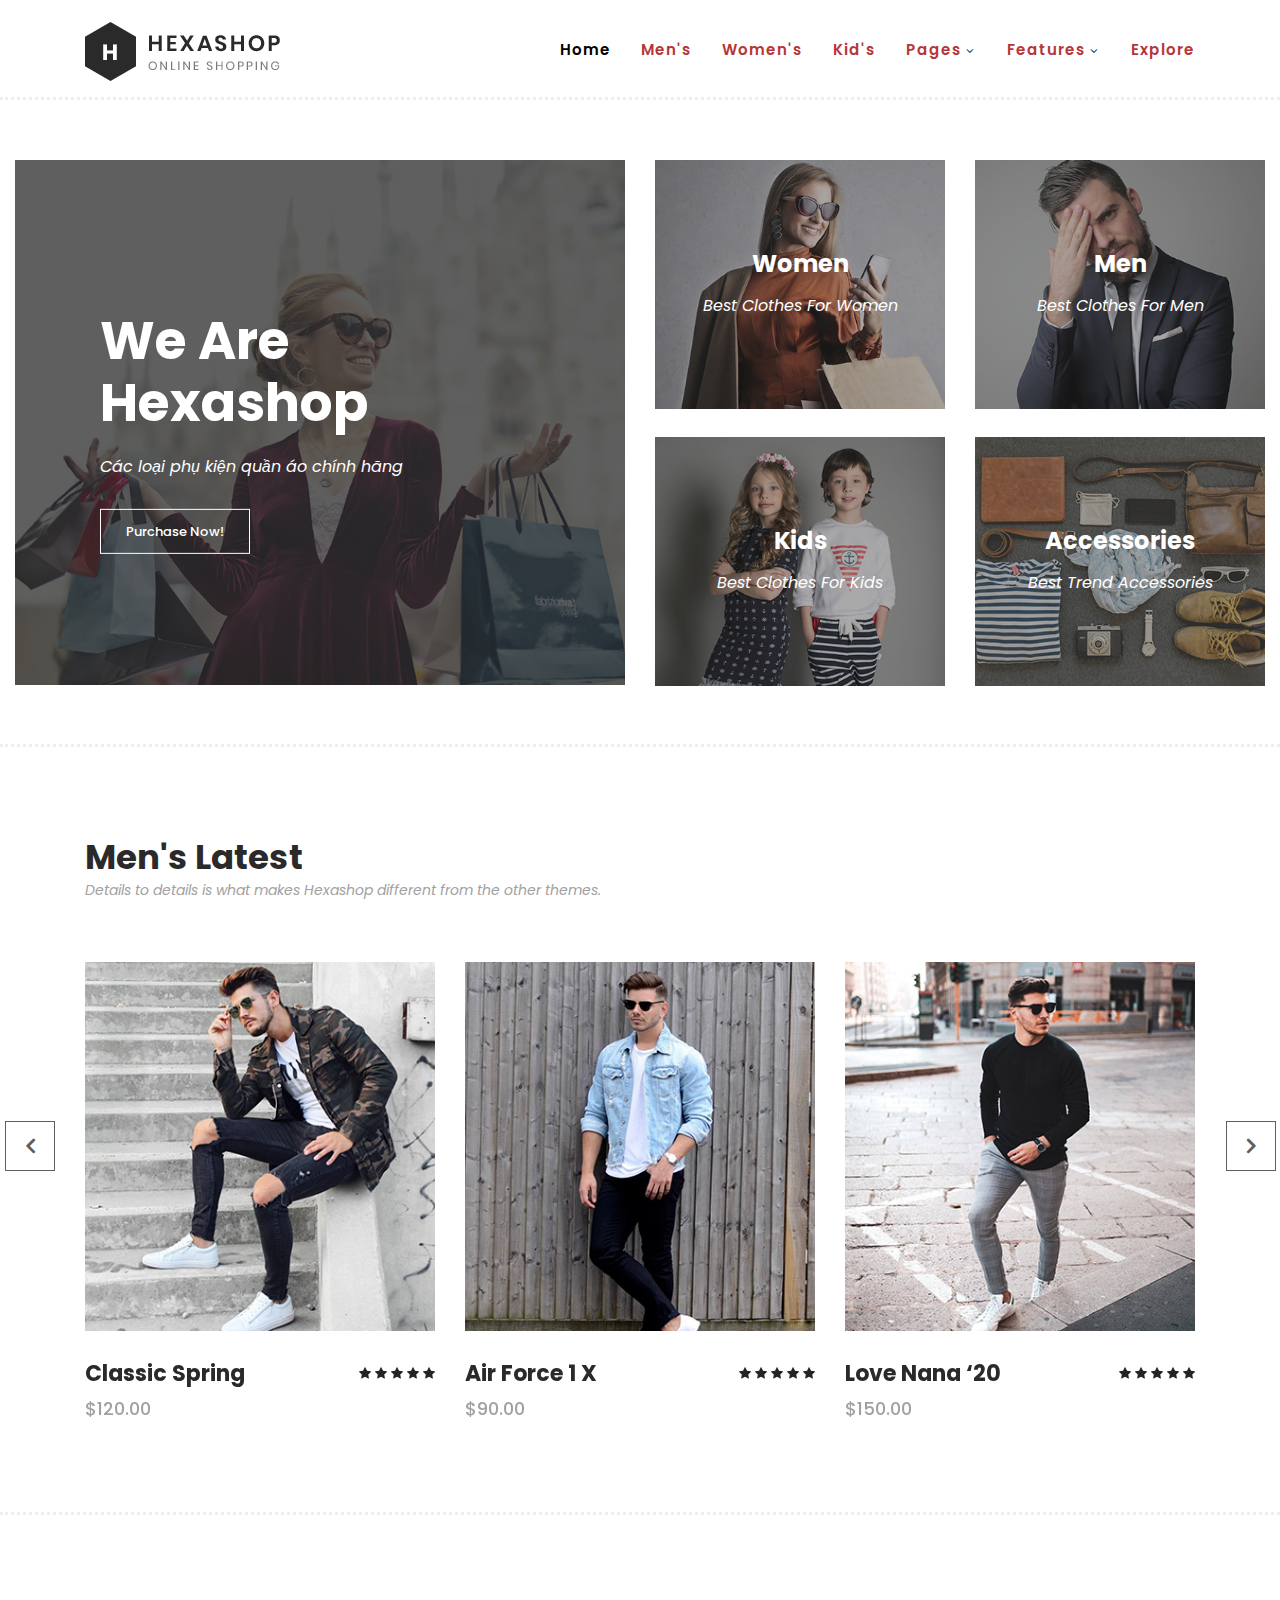
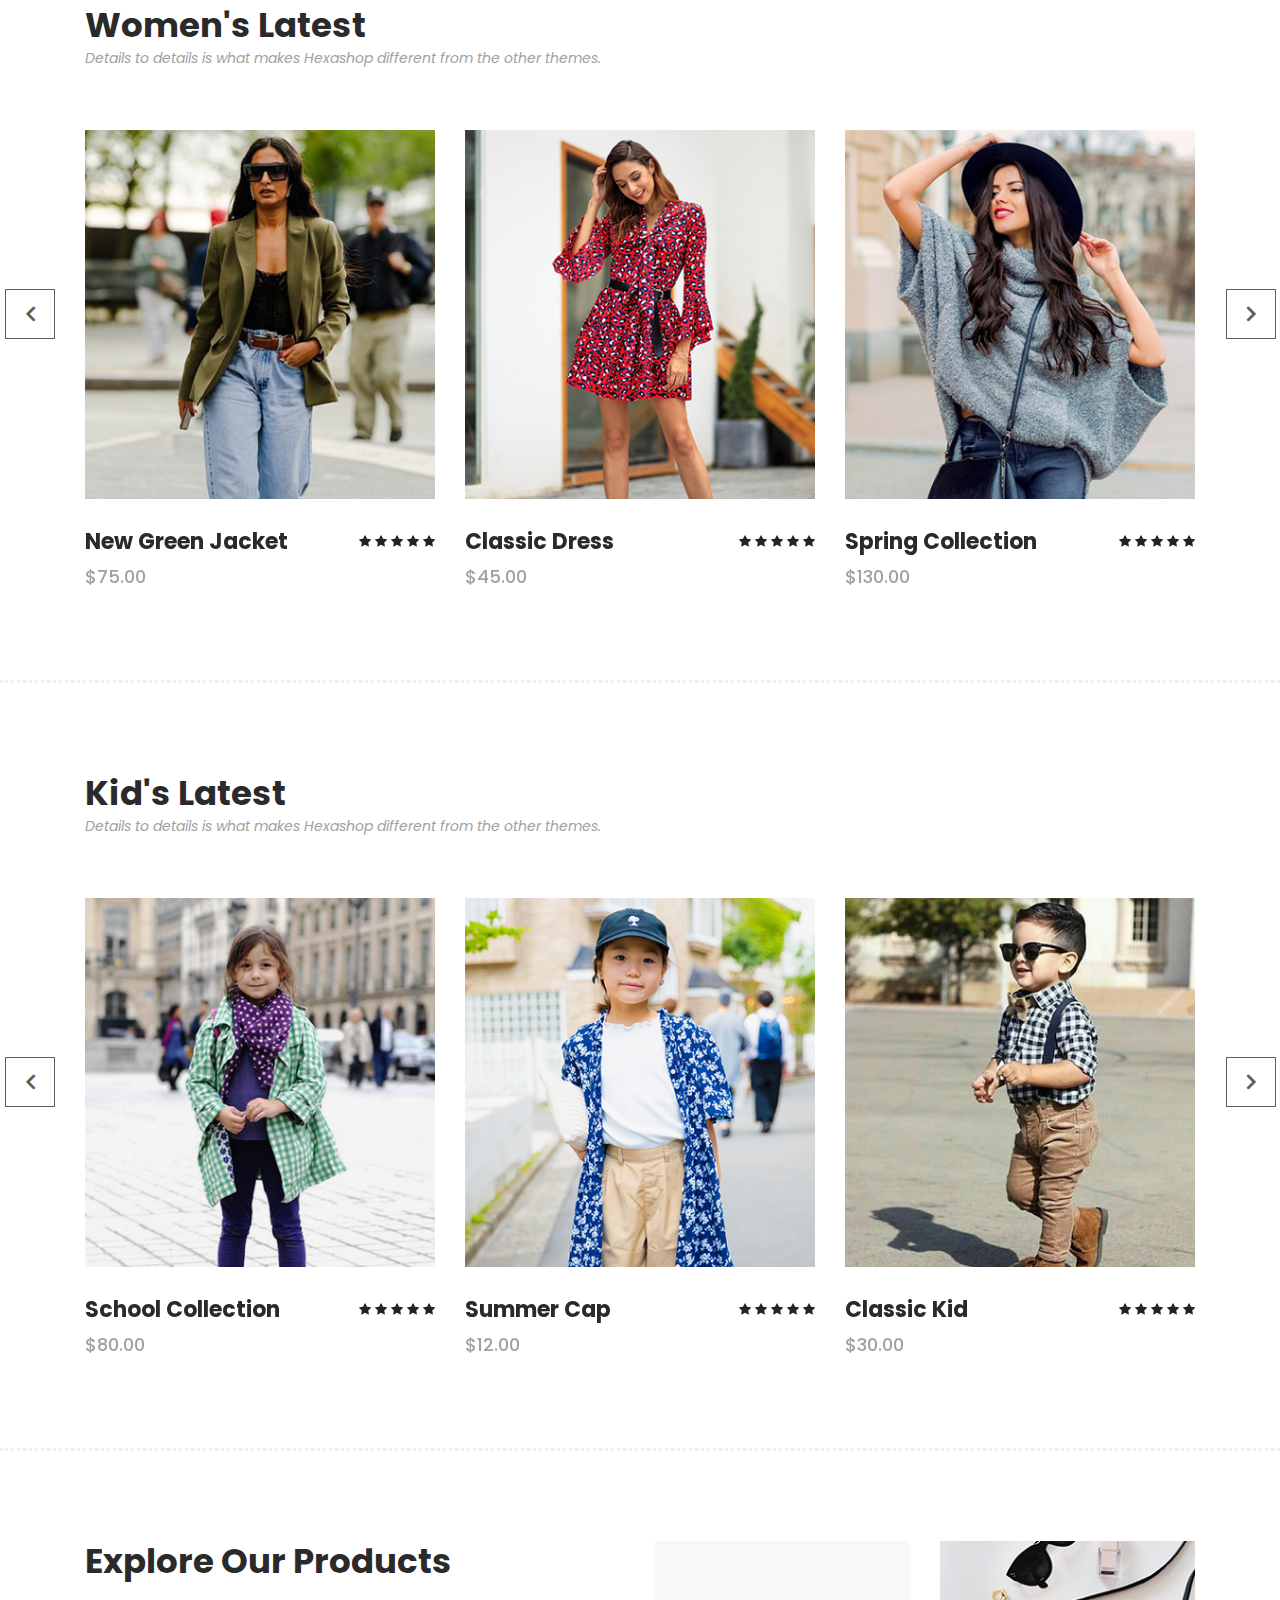
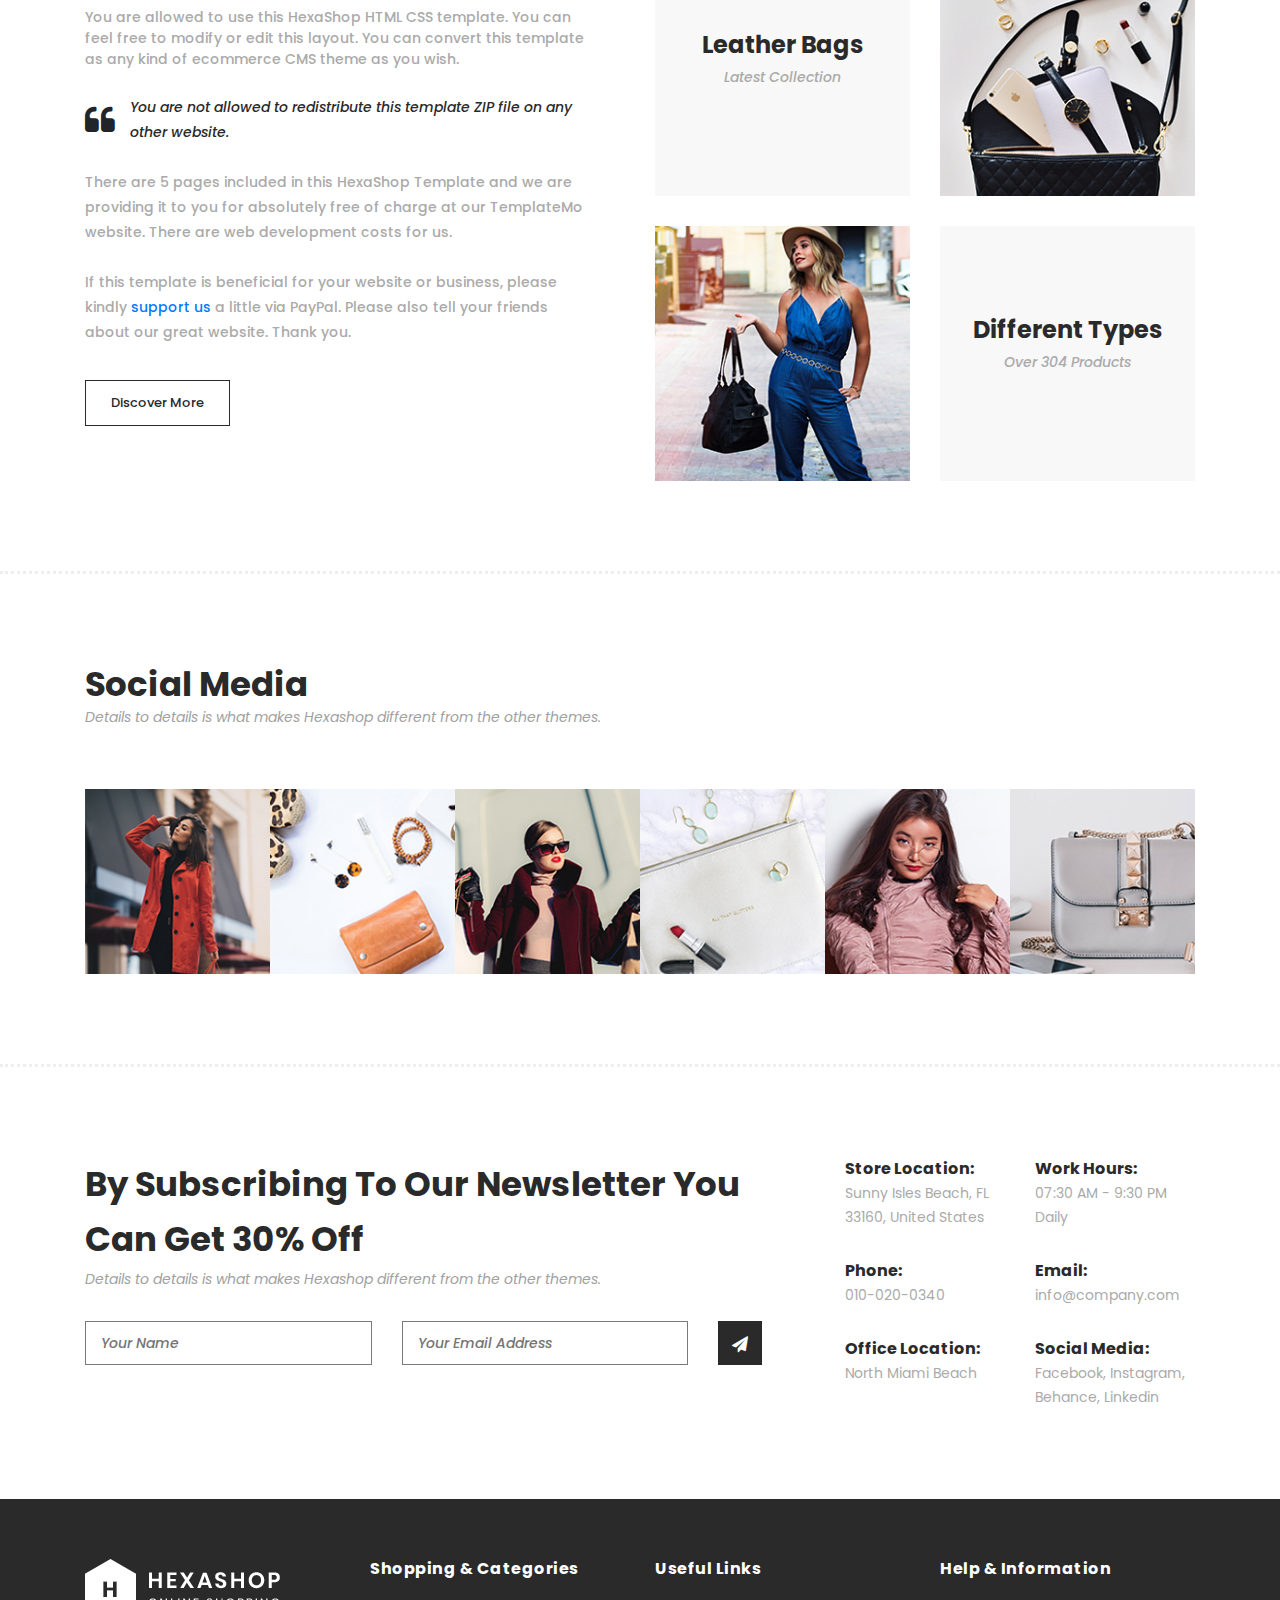
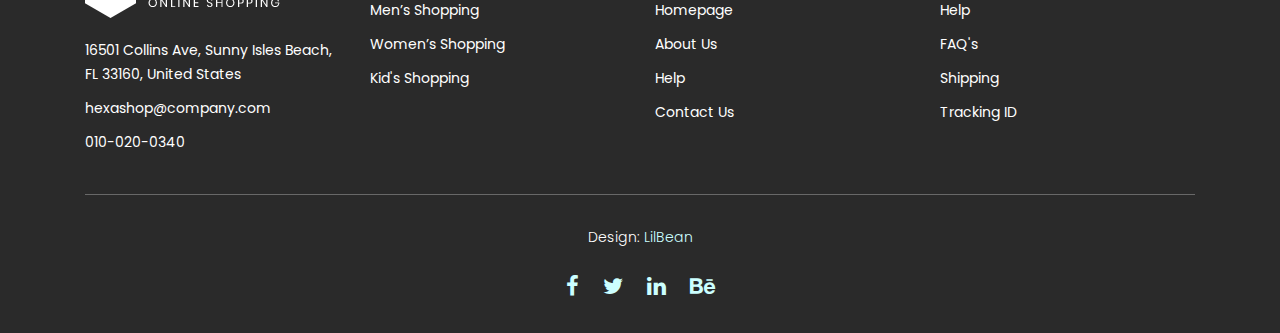
<file: index.html>
<!DOCTYPE html>
<html lang="en">

  <head>

    <meta charset="utf-8">
    <meta name="viewport" content="width=device-width, initial-scale=1, shrink-to-fit=no">
    <meta name="description" content="">
    <meta name="author" content="">
    <link href="https://fonts.googleapis.com/css?family=Poppins:100,200,300,400,500,600,700,800,900&display=swap" rel="stylesheet">

    <title>Hexashop Ecommerce HTML CSS Template</title>


    <!-- Additional CSS Files -->
    <link rel="stylesheet" type="text/css" href="assets/css/bootstrap.min.css">

    <link rel="stylesheet" type="text/css" href="assets/css/font-awesome.css">

    <link rel="stylesheet" href="assets/css/templatemo-hexashop.css">

    <link rel="stylesheet" href="assets/css/owl-carousel.css">

    <link rel="stylesheet" href="assets/css/lightbox.css">
<!--

TemplateMo 571 Hexashop

https://templatemo.com/tm-571-hexashop

-->
    </head>
    
    <body>
    
    <!-- ***** Preloader Start ***** -->
    <div id="preloader">
        <div class="jumper">
            <div></div>
            <div></div>
            <div></div>
        </div>
    </div>  
    <!-- ***** Preloader End ***** -->
    
    
    <!-- ***** Header Area Start ***** -->
    <header class="header-area header-sticky">
        <div class="container">
            <div class="row">
                <div class="col-12">
                    <nav class="main-nav">
                        <!-- ***** Logo Start ***** -->
                        <a href="index.html" class="logo">
                            <img src="assets/images/logo.png" alt="">
                        </a>
                        <!-- ***** Logo End ***** -->
                        <!-- ***** Menu Start ***** -->
                        <ul class="nav">
                            <li class="scroll-to-section"><a href="#top" class="active">Home</a></li>
                            <li class="scroll-to-section"><a href="#men">Men's</a></li>
                            <li class="scroll-to-section"><a href="#women">Women's</a></li>
                            <li class="scroll-to-section"><a href="#kids">Kid's</a></li>
                            <li class="submenu">
                                <a href="javascript:;">Pages</a>
                                <ul>
                                    <li><a href="about.html">About Us</a></li>
                                    <li><a href="products.html">Products</a></li>
                                    <li><a href="single-product.html">Single Product</a></li>
                                    <li><a href="contact.html">Contact Us</a></li>
                                </ul>
                            </li>
                            <li class="submenu">
                                <a href="javascript:;">Features</a>
                                <ul>
                                    <li><a href="#">Features Page 1</a></li>
                                    <li><a href="#">Features Page 2</a></li>
                                    <li><a href="#">Features Page 3</a></li>
                                    <li><a rel="nofollow" href="https://templatemo.com/page/4" target="_blank">Template Page 4</a></li>
                                </ul>
                            </li>
                            <li class="scroll-to-section"><a href="#explore">Explore</a></li>
                        </ul>        
                        <a class='menu-trigger'>
                            <span>Menu</span>
                        </a>
                        <!-- ***** Menu End ***** -->
                    </nav>
                </div>
            </div>
        </div>
    </header>
    <!-- ***** Header Area End ***** -->

    <!-- ***** Main Banner Area Start ***** -->
    <div class="main-banner" id="top">
        <div class="container-fluid">
            <div class="row">
                <div class="col-lg-6">
                    <div class="left-content">
                        <div class="thumb">
                            <div class="inner-content">
                                <h4>We Are <br>
                                 Hexashop</h4>
                                <span>Các loại phụ kiện quần áo chính hãng</span>
                                <div class="main-border-button">
                                    <a href="#">Purchase Now!</a>
                                </div>
                            </div>
                            <img src="assets/images/left-banner-image.jpg" alt="">
                        </div>
                    </div>
                </div>
                <div class="col-lg-6">
                    <div class="right-content">
                        <div class="row">
                            <div class="col-lg-6">
                                <div class="right-first-image">
                                    <div class="thumb">
                                        <div class="inner-content">
                                            <h4>Women</h4>
                                            <span>Best Clothes For Women</span>
                                        </div>
                                        <div class="hover-content">
                                            <div class="inner">
                                                <h4>Women</h4>
                                                <p>Lorem ipsum dolor sit amet, conservisii ctetur adipiscing elit incid.</p>
                                                <div class="main-border-button">
                                                    <a href="#">Discover More</a>
                                                </div>
                                            </div>
                                        </div>
                                        <img src="assets/images/baner-right-image-01.jpg">
                                    </div>
                                </div>
                            </div>
                            <div class="col-lg-6">
                                <div class="right-first-image">
                                    <div class="thumb">
                                        <div class="inner-content">
                                            <h4>Men</h4>
                                            <span>Best Clothes For Men</span>
                                        </div>
                                        <div class="hover-content">
                                            <div class="inner">
                                                <h4>Men</h4>
                                                <p>Lorem ipsum dolor sit amet, conservisii ctetur adipiscing elit incid.</p>
                                                <div class="main-border-button">
                                                    <a href="#">Discover More</a>
                                                </div>
                                            </div>
                                        </div>
                                        <img src="assets/images/baner-right-image-02.jpg">
                                    </div>
                                </div>
                            </div>
                            <div class="col-lg-6">
                                <div class="right-first-image">
                                    <div class="thumb">
                                        <div class="inner-content">
                                            <h4>Kids</h4>
                                            <span>Best Clothes For Kids</span>
                                        </div>
                                        <div class="hover-content">
                                            <div class="inner">
                                                <h4>Kids</h4>
                                                <p>Lorem ipsum dolor sit amet, conservisii ctetur adipiscing elit incid.</p>
                                                <div class="main-border-button">
                                                    <a href="#">Discover More</a>
                                                </div>
                                            </div>
                                        </div>
                                        <img src="assets/images/baner-right-image-03.jpg">
                                    </div>
                                </div>
                            </div>
                            <div class="col-lg-6">
                                <div class="right-first-image">
                                    <div class="thumb">
                                        <div class="inner-content">
                                            <h4>Accessories</h4>
                                            <span>Best Trend Accessories</span>
                                        </div>
                                        <div class="hover-content">
                                            <div class="inner">
                                                <h4>Accessories</h4>
                                                <p>Lorem ipsum dolor sit amet, conservisii ctetur adipiscing elit incid.</p>
                                                <div class="main-border-button">
                                                    <a href="#">Discover More</a>
                                                </div>
                                            </div>
                                        </div>
                                        <img src="assets/images/baner-right-image-04.jpg">
                                    </div>
                                </div>
                            </div>
                        </div>
                    </div>
                </div>
            </div>
        </div>
    </div>
    <!-- ***** Main Banner Area End ***** -->

    <!-- ***** Men Area Starts ***** -->
    <section class="section" id="men">
        <div class="container">
            <div class="row">
                <div class="col-lg-6">
                    <div class="section-heading">
                        <h2>Men's Latest</h2>
                        <span>Details to details is what makes Hexashop different from the other themes.</span>
                    </div>
                </div>
            </div>
        </div>
        <div class="container">
            <div class="row">
                <div class="col-lg-12">
                    <div class="men-item-carousel">
                        <div class="owl-men-item owl-carousel">
                            <div class="item">
                                <div class="thumb">
                                    <div class="hover-content">
                                        <ul>
                                            <li><a href="single-product.html"><i class="fa fa-eye"></i></a></li>
                                            <li><a href="single-product.html"><i class="fa fa-star"></i></a></li>
                                            <li><a href="single-product.html"><i class="fa fa-shopping-cart"></i></a></li>
                                        </ul>
                                    </div>
                                    <img src="assets/images/men-01.jpg" alt="">
                                </div>
                                <div class="down-content">
                                    <h4>Classic Spring</h4>
                                    <span>$120.00</span>
                                    <ul class="stars">
                                        <li><i class="fa fa-star"></i></li>
                                        <li><i class="fa fa-star"></i></li>
                                        <li><i class="fa fa-star"></i></li>
                                        <li><i class="fa fa-star"></i></li>
                                        <li><i class="fa fa-star"></i></li>
                                    </ul>
                                </div>
                            </div>
                            <div class="item">
                                <div class="thumb">
                                    <div class="hover-content">
                                        <ul>
                                            <li><a href="single-product.html"><i class="fa fa-eye"></i></a></li>
                                            <li><a href="single-product.html"><i class="fa fa-star"></i></a></li>
                                            <li><a href="single-product.html"><i class="fa fa-shopping-cart"></i></a></li>
                                        </ul>
                                    </div>
                                    <img src="assets/images/men-02.jpg" alt="">
                                </div>
                                <div class="down-content">
                                    <h4>Air Force 1 X</h4>
                                    <span>$90.00</span>
                                    <ul class="stars">
                                        <li><i class="fa fa-star"></i></li>
                                        <li><i class="fa fa-star"></i></li>
                                        <li><i class="fa fa-star"></i></li>
                                        <li><i class="fa fa-star"></i></li>
                                        <li><i class="fa fa-star"></i></li>
                                    </ul>
                                </div>
                            </div>
                            <div class="item">
                                <div class="thumb">
                                    <div class="hover-content">
                                        <ul>
                                            <li><a href="single-product.html"><i class="fa fa-eye"></i></a></li>
                                            <li><a href="single-product.html"><i class="fa fa-star"></i></a></li>
                                            <li><a href="single-product.html"><i class="fa fa-shopping-cart"></i></a></li>
                                        </ul>
                                    </div>
                                    <img src="assets/images/men-03.jpg" alt="">
                                </div>
                                <div class="down-content">
                                    <h4>Love Nana ‘20</h4>
                                    <span>$150.00</span>
                                    <ul class="stars">
                                        <li><i class="fa fa-star"></i></li>
                                        <li><i class="fa fa-star"></i></li>
                                        <li><i class="fa fa-star"></i></li>
                                        <li><i class="fa fa-star"></i></li>
                                        <li><i class="fa fa-star"></i></li>
                                    </ul>
                                </div>
                            </div>
                            <div class="item">
                                <div class="thumb">
                                    <div class="hover-content">
                                        <ul>
                                            <li><a href="single-product.html"><i class="fa fa-eye"></i></a></li>
                                            <li><a href="single-product.html"><i class="fa fa-star"></i></a></li>
                                            <li><a href="single-product.html"><i class="fa fa-shopping-cart"></i></a></li>
                                        </ul>
                                    </div>
                                    <img src="assets/images/men-01.jpg" alt="">
                                </div>
                                <div class="down-content">
                                    <h4>Classic Spring</h4>
                                    <span>$120.00</span>
                                    <ul class="stars">
                                        <li><i class="fa fa-star"></i></li>
                                        <li><i class="fa fa-star"></i></li>
                                        <li><i class="fa fa-star"></i></li>
                                        <li><i class="fa fa-star"></i></li>
                                        <li><i class="fa fa-star"></i></li>
                                    </ul>
                                </div>
                            </div>
                        </div>
                    </div>
                </div>
            </div>
        </div>
    </section>
    <!-- ***** Men Area Ends ***** -->

    <!-- ***** Women Area Starts ***** -->
    <section class="section" id="women">
        <div class="container">
            <div class="row">
                <div class="col-lg-6">
                    <div class="section-heading">
                        <h2>Women's Latest</h2>
                        <span>Details to details is what makes Hexashop different from the other themes.</span>
                    </div>
                </div>
            </div>
        </div>
        <div class="container">
            <div class="row">
                <div class="col-lg-12">
                    <div class="women-item-carousel">
                        <div class="owl-women-item owl-carousel">
                            <div class="item">
                                <div class="thumb">
                                    <div class="hover-content">
                                        <ul>
                                            <li><a href="single-product.html"><i class="fa fa-eye"></i></a></li>
                                            <li><a href="single-product.html"><i class="fa fa-star"></i></a></li>
                                            <li><a href="single-product.html"><i class="fa fa-shopping-cart"></i></a></li>
                                        </ul>
                                    </div>
                                    <img src="assets/images/women-01.jpg" alt="">
                                </div>
                                <div class="down-content">
                                    <h4>New Green Jacket</h4>
                                    <span>$75.00</span>
                                    <ul class="stars">
                                        <li><i class="fa fa-star"></i></li>
                                        <li><i class="fa fa-star"></i></li>
                                        <li><i class="fa fa-star"></i></li>
                                        <li><i class="fa fa-star"></i></li>
                                        <li><i class="fa fa-star"></i></li>
                                    </ul>
                                </div>
                            </div>
                            <div class="item">
                                <div class="thumb">
                                    <div class="hover-content">
                                        <ul>
                                            <li><a href="single-product.html"><i class="fa fa-eye"></i></a></li>
                                            <li><a href="single-product.html"><i class="fa fa-star"></i></a></li>
                                            <li><a href="single-product.html"><i class="fa fa-shopping-cart"></i></a></li>
                                        </ul>
                                    </div>
                                    <img src="assets/images/women-02.jpg" alt="">
                                </div>
                                <div class="down-content">
                                    <h4>Classic Dress</h4>
                                    <span>$45.00</span>
                                    <ul class="stars">
                                        <li><i class="fa fa-star"></i></li>
                                        <li><i class="fa fa-star"></i></li>
                                        <li><i class="fa fa-star"></i></li>
                                        <li><i class="fa fa-star"></i></li>
                                        <li><i class="fa fa-star"></i></li>
                                    </ul>
                                </div>
                            </div>
                            <div class="item">
                                <div class="thumb">
                                    <div class="hover-content">
                                        <ul>
                                            <li><a href="single-product.html"><i class="fa fa-eye"></i></a></li>
                                            <li><a href="single-product.html"><i class="fa fa-star"></i></a></li>
                                            <li><a href="single-product.html"><i class="fa fa-shopping-cart"></i></a></li>
                                        </ul>
                                    </div>
                                    <img src="assets/images/women-03.jpg" alt="">
                                </div>
                                <div class="down-content">
                                    <h4>Spring Collection</h4>
                                    <span>$130.00</span>
                                    <ul class="stars">
                                        <li><i class="fa fa-star"></i></li>
                                        <li><i class="fa fa-star"></i></li>
                                        <li><i class="fa fa-star"></i></li>
                                        <li><i class="fa fa-star"></i></li>
                                        <li><i class="fa fa-star"></i></li>
                                    </ul>
                                </div>
                            </div>
                            <div class="item">
                                <div class="thumb">
                                    <div class="hover-content">
                                        <ul>
                                            <li><a href="single-product.html"><i class="fa fa-eye"></i></a></li>
                                            <li><a href="single-product.html"><i class="fa fa-star"></i></a></li>
                                            <li><a href="single-product.html"><i class="fa fa-shopping-cart"></i></a></li>
                                        </ul>
                                    </div>
                                    <img src="assets/images/women-01.jpg" alt="">
                                </div>
                                <div class="down-content">
                                    <h4>Classic Spring</h4>
                                    <span>$120.00</span>
                                    <ul class="stars">
                                        <li><i class="fa fa-star"></i></li>
                                        <li><i class="fa fa-star"></i></li>
                                        <li><i class="fa fa-star"></i></li>
                                        <li><i class="fa fa-star"></i></li>
                                        <li><i class="fa fa-star"></i></li>
                                    </ul>
                                </div>
                            </div>
                        </div>
                    </div>
                </div>
            </div>
        </div>
    </section>
    <!-- ***** Women Area Ends ***** -->

    <!-- ***** Kids Area Starts ***** -->
    <section class="section" id="kids">
        <div class="container">
            <div class="row">
                <div class="col-lg-6">
                    <div class="section-heading">
                        <h2>Kid's Latest</h2>
                        <span>Details to details is what makes Hexashop different from the other themes.</span>
                    </div>
                </div>
            </div>
        </div>
        <div class="container">
            <div class="row">
                <div class="col-lg-12">
                    <div class="kid-item-carousel">
                        <div class="owl-kid-item owl-carousel">
                            <div class="item">
                                <div class="thumb">
                                    <div class="hover-content">
                                        <ul>
                                            <li><a href="single-product.html"><i class="fa fa-eye"></i></a></li>
                                            <li><a href="single-product.html"><i class="fa fa-star"></i></a></li>
                                            <li><a href="single-product.html"><i class="fa fa-shopping-cart"></i></a></li>
                                        </ul>
                                    </div>
                                    <img src="assets/images/kid-01.jpg" alt="">
                                </div>
                                <div class="down-content">
                                    <h4>School Collection</h4>
                                    <span>$80.00</span>
                                    <ul class="stars">
                                        <li><i class="fa fa-star"></i></li>
                                        <li><i class="fa fa-star"></i></li>
                                        <li><i class="fa fa-star"></i></li>
                                        <li><i class="fa fa-star"></i></li>
                                        <li><i class="fa fa-star"></i></li>
                                    </ul>
                                </div>
                            </div>
                            <div class="item">
                                <div class="thumb">
                                    <div class="hover-content">
                                        <ul>
                                            <li><a href="single-product.html"><i class="fa fa-eye"></i></a></li>
                                            <li><a href="single-product.html"><i class="fa fa-star"></i></a></li>
                                            <li><a href="single-product.html"><i class="fa fa-shopping-cart"></i></a></li>
                                        </ul>
                                    </div>
                                    <img src="assets/images/kid-02.jpg" alt="">
                                </div>
                                <div class="down-content">
                                    <h4>Summer Cap</h4>
                                    <span>$12.00</span>
                                    <ul class="stars">
                                        <li><i class="fa fa-star"></i></li>
                                        <li><i class="fa fa-star"></i></li>
                                        <li><i class="fa fa-star"></i></li>
                                        <li><i class="fa fa-star"></i></li>
                                        <li><i class="fa fa-star"></i></li>
                                    </ul>
                                </div>
                            </div>
                            <div class="item">
                                <div class="thumb">
                                    <div class="hover-content">
                                        <ul>
                                            <li><a href="single-product.html"><i class="fa fa-eye"></i></a></li>
                                            <li><a href="single-product.html"><i class="fa fa-star"></i></a></li>
                                            <li><a href="single-product.html"><i class="fa fa-shopping-cart"></i></a></li>
                                        </ul>
                                    </div>
                                    <img src="assets/images/kid-03.jpg" alt="">
                                </div>
                                <div class="down-content">
                                    <h4>Classic Kid</h4>
                                    <span>$30.00</span>
                                    <ul class="stars">
                                        <li><i class="fa fa-star"></i></li>
                                        <li><i class="fa fa-star"></i></li>
                                        <li><i class="fa fa-star"></i></li>
                                        <li><i class="fa fa-star"></i></li>
                                        <li><i class="fa fa-star"></i></li>
                                    </ul>
                                </div>
                            </div>
                            <div class="item">
                                <div class="thumb">
                                    <div class="hover-content">
                                        <ul>
                                            <li><a href="single-product.html"><i class="fa fa-eye"></i></a></li>
                                            <li><a href="single-product.html"><i class="fa fa-star"></i></a></li>
                                            <li><a href="single-product.html"><i class="fa fa-shopping-cart"></i></a></li>
                                        </ul>
                                    </div>
                                    <img src="assets/images/kid-01.jpg" alt="">
                                </div>
                                <div class="down-content">
                                    <h4>Classic Spring</h4>
                                    <span>$120.00</span>
                                    <ul class="stars">
                                        <li><i class="fa fa-star"></i></li>
                                        <li><i class="fa fa-star"></i></li>
                                        <li><i class="fa fa-star"></i></li>
                                        <li><i class="fa fa-star"></i></li>
                                        <li><i class="fa fa-star"></i></li>
                                    </ul>
                                </div>
                            </div>
                        </div>
                    </div>
                </div>
            </div>
        </div>
    </section>
    <!-- ***** Kids Area Ends ***** -->

    <!-- ***** Explore Area Starts ***** -->
    <section class="section" id="explore">
        <div class="container">
            <div class="row">
                <div class="col-lg-6">
                    <div class="left-content">
                        <h2>Explore Our Products</h2>
                        <span>You are allowed to use this HexaShop HTML CSS template. You can feel free to modify or edit this layout. You can convert this template as any kind of ecommerce CMS theme as you wish.</span>
                        <div class="quote">
                            <i class="fa fa-quote-left"></i><p>You are not allowed to redistribute this template ZIP file on any other website.</p>
                        </div>
                        <p>There are 5 pages included in this HexaShop Template and we are providing it to you for absolutely free of charge at our TemplateMo website. There are web development costs for us.</p>
                        <p>If this template is beneficial for your website or business, please kindly <a rel="nofollow" href="https://paypal.me/templatemo" target="_blank">support us</a> a little via PayPal. Please also tell your friends about our great website. Thank you.</p>
                        <div class="main-border-button">
                            <a href="products.html">Discover More</a>
                        </div>
                    </div>
                </div>
                <div class="col-lg-6">
                    <div class="right-content">
                        <div class="row">
                            <div class="col-lg-6">
                                <div class="leather">
                                    <h4>Leather Bags</h4>
                                    <span>Latest Collection</span>
                                </div>
                            </div>
                            <div class="col-lg-6">
                                <div class="first-image">
                                    <img src="assets/images/explore-image-01.jpg" alt="">
                                </div>
                            </div>
                            <div class="col-lg-6">
                                <div class="second-image">
                                    <img src="assets/images/explore-image-02.jpg" alt="">
                                </div>
                            </div>
                            <div class="col-lg-6">
                                <div class="types">
                                    <h4>Different Types</h4>
                                    <span>Over 304 Products</span>
                                </div>
                            </div>
                        </div>
                    </div>
                </div>
            </div>
        </div>
    </section>
    <!-- ***** Explore Area Ends ***** -->

    <!-- ***** Social Area Starts ***** -->
    <section class="section" id="social">
        <div class="container">
            <div class="row">
                <div class="col-lg-12">
                    <div class="section-heading">
                        <h2>Social Media</h2>
                        <span>Details to details is what makes Hexashop different from the other themes.</span>
                    </div>
                </div>
            </div>
        </div>
        <div class="container">
            <div class="row images">
                <div class="col-2">
                    <div class="thumb">
                        <div class="icon">
                            <a href="http://instagram.com">
                                <h6>Fashion</h6>
                                <i class="fa fa-instagram"></i>
                            </a>
                        </div>
                        <img src="assets/images/instagram-01.jpg" alt="">
                    </div>
                </div>
                <div class="col-2">
                    <div class="thumb">
                        <div class="icon">
                            <a href="http://instagram.com">
                                <h6>New</h6>
                                <i class="fa fa-instagram"></i>
                            </a>
                        </div>
                        <img src="assets/images/instagram-02.jpg" alt="">
                    </div>
                </div>
                <div class="col-2">
                    <div class="thumb">
                        <div class="icon">
                            <a href="http://instagram.com">
                                <h6>Brand</h6>
                                <i class="fa fa-instagram"></i>
                            </a>
                        </div>
                        <img src="assets/images/instagram-03.jpg" alt="">
                    </div>
                </div>
                <div class="col-2">
                    <div class="thumb">
                        <div class="icon">
                            <a href="http://instagram.com">
                                <h6>Makeup</h6>
                                <i class="fa fa-instagram"></i>
                            </a>
                        </div>
                        <img src="assets/images/instagram-04.jpg" alt="">
                    </div>
                </div>
                <div class="col-2">
                    <div class="thumb">
                        <div class="icon">
                            <a href="http://instagram.com">
                                <h6>Leather</h6>
                                <i class="fa fa-instagram"></i>
                            </a>
                        </div>
                        <img src="assets/images/instagram-05.jpg" alt="">
                    </div>
                </div>
                <div class="col-2">
                    <div class="thumb">
                        <div class="icon">
                            <a href="http://instagram.com">
                                <h6>Bag</h6>
                                <i class="fa fa-instagram"></i>
                            </a>
                        </div>
                        <img src="assets/images/instagram-06.jpg" alt="">
                    </div>
                </div>
            </div>
        </div>
    </section>
    <!-- ***** Social Area Ends ***** -->

    <!-- ***** Subscribe Area Starts ***** -->
    <div class="subscribe">
        <div class="container">
            <div class="row">
                <div class="col-lg-8">
                    <div class="section-heading">
                        <h2>By Subscribing To Our Newsletter You Can Get 30% Off</h2>
                        <span>Details to details is what makes Hexashop different from the other themes.</span>
                    </div>
                    <form id="subscribe" action="" method="get">
                        <div class="row">
                          <div class="col-lg-5">
                            <fieldset>
                              <input name="name" type="text" id="name" placeholder="Your Name" required="">
                            </fieldset>
                          </div>
                          <div class="col-lg-5">
                            <fieldset>
                              <input name="email" type="text" id="email" pattern="[^ @]*@[^ @]*" placeholder="Your Email Address" required="">
                            </fieldset>
                          </div>
                          <div class="col-lg-2">
                            <fieldset>
                              <button type="submit" id="form-submit" class="main-dark-button"><i class="fa fa-paper-plane"></i></button>
                            </fieldset>
                          </div>
                        </div>
                    </form>
                </div>
                <div class="col-lg-4">
                    <div class="row">
                        <div class="col-6">
                            <ul>
                                <li>Store Location:<br><span>Sunny Isles Beach, FL 33160, United States</span></li>
                                <li>Phone:<br><span>010-020-0340</span></li>
                                <li>Office Location:<br><span>North Miami Beach</span></li>
                            </ul>
                        </div>
                        <div class="col-6">
                            <ul>
                                <li>Work Hours:<br><span>07:30 AM - 9:30 PM Daily</span></li>
                                <li>Email:<br><span>info@company.com</span></li>
                                <li>Social Media:<br><span><a href="#">Facebook</a>, <a href="#">Instagram</a>, <a href="#">Behance</a>, <a href="#">Linkedin</a></span></li>
                            </ul>
                        </div>
                    </div>
                </div>
            </div>
        </div>
    </div>
    <!-- ***** Subscribe Area Ends ***** -->
    
    <!-- ***** Footer Start ***** -->
    <footer>
        <div class="container">
            <div class="row">
                <div class="col-lg-3">
                    <div class="first-item">
                        <div class="logo">
                            <img src="assets/images/white-logo.png" alt="hexashop ecommerce templatemo">
                        </div>
                        <ul>
                            <li><a href="#">16501 Collins Ave, Sunny Isles Beach, FL 33160, United States</a></li>
                            <li><a href="#">hexashop@company.com</a></li>
                            <li><a href="#">010-020-0340</a></li>
                        </ul>
                    </div>
                </div>
                <div class="col-lg-3">
                    <h4>Shopping &amp; Categories</h4>
                    <ul>
                        <li><a href="#">Men’s Shopping</a></li>
                        <li><a href="#">Women’s Shopping</a></li>
                        <li><a href="#">Kid's Shopping</a></li>
                    </ul>
                </div>
                <div class="col-lg-3">
                    <h4>Useful Links</h4>
                    <ul>
                        <li><a href="#">Homepage</a></li>
                        <li><a href="#">About Us</a></li>
                        <li><a href="#">Help</a></li>
                        <li><a href="#">Contact Us</a></li>
                    </ul>
                </div>
                <div class="col-lg-3">
                    <h4>Help &amp; Information</h4>
                    <ul>
                        <li><a href="#">Help</a></li>
                        <li><a href="#">FAQ's</a></li>
                        <li><a href="#">Shipping</a></li>
                        <li><a href="#">Tracking ID</a></li>
                    </ul>
                </div>
                <div class="col-lg-12">
                    <div class="under-footer">
                        <p> 
                        
                        Design: <a href="LilBean" target="_parent" title="free css templates">LilBean</a></p>
                        <ul>
                            <li><a href="#"><i class="fa fa-facebook"></i></a></li>
                            <li><a href="#"><i class="fa fa-twitter"></i></a></li>
                            <li><a href="#"><i class="fa fa-linkedin"></i></a></li>
                            <li><a href="#"><i class="fa fa-behance"></i></a></li>
                        </ul>
                    </div>
                </div>
            </div>
        </div>
    </footer>
    

    <!-- jQuery -->
    <script src="assets/js/jquery-2.1.0.min.js"></script>

    <!-- Bootstrap -->
    <script src="assets/js/popper.js"></script>
    <script src="assets/js/bootstrap.min.js"></script>

    <!-- Plugins -->
    <script src="assets/js/owl-carousel.js"></script>
    <script src="assets/js/accordions.js"></script>
    <script src="assets/js/datepicker.js"></script>
    <script src="assets/js/scrollreveal.min.js"></script>
    <script src="assets/js/waypoints.min.js"></script>
    <script src="assets/js/jquery.counterup.min.js"></script>
    <script src="assets/js/imgfix.min.js"></script> 
    <script src="assets/js/slick.js"></script> 
    <script src="assets/js/lightbox.js"></script> 
    <script src="assets/js/isotope.js"></script> 
    
    <!-- Global Init -->
    <script src="assets/js/custom.js"></script>

    <script>

        $(function() {
            var selectedClass = "";
            $("p").click(function(){
            selectedClass = $(this).attr("data-rel");
            $("#portfolio").fadeTo(50, 0.1);
                $("#portfolio div").not("."+selectedClass).fadeOut();
            setTimeout(function() {
              $("."+selectedClass).fadeIn();
              $("#portfolio").fadeTo(50, 1);
            }, 500);
                
            });
        });

    </script>

  </body>
</html>
</file>
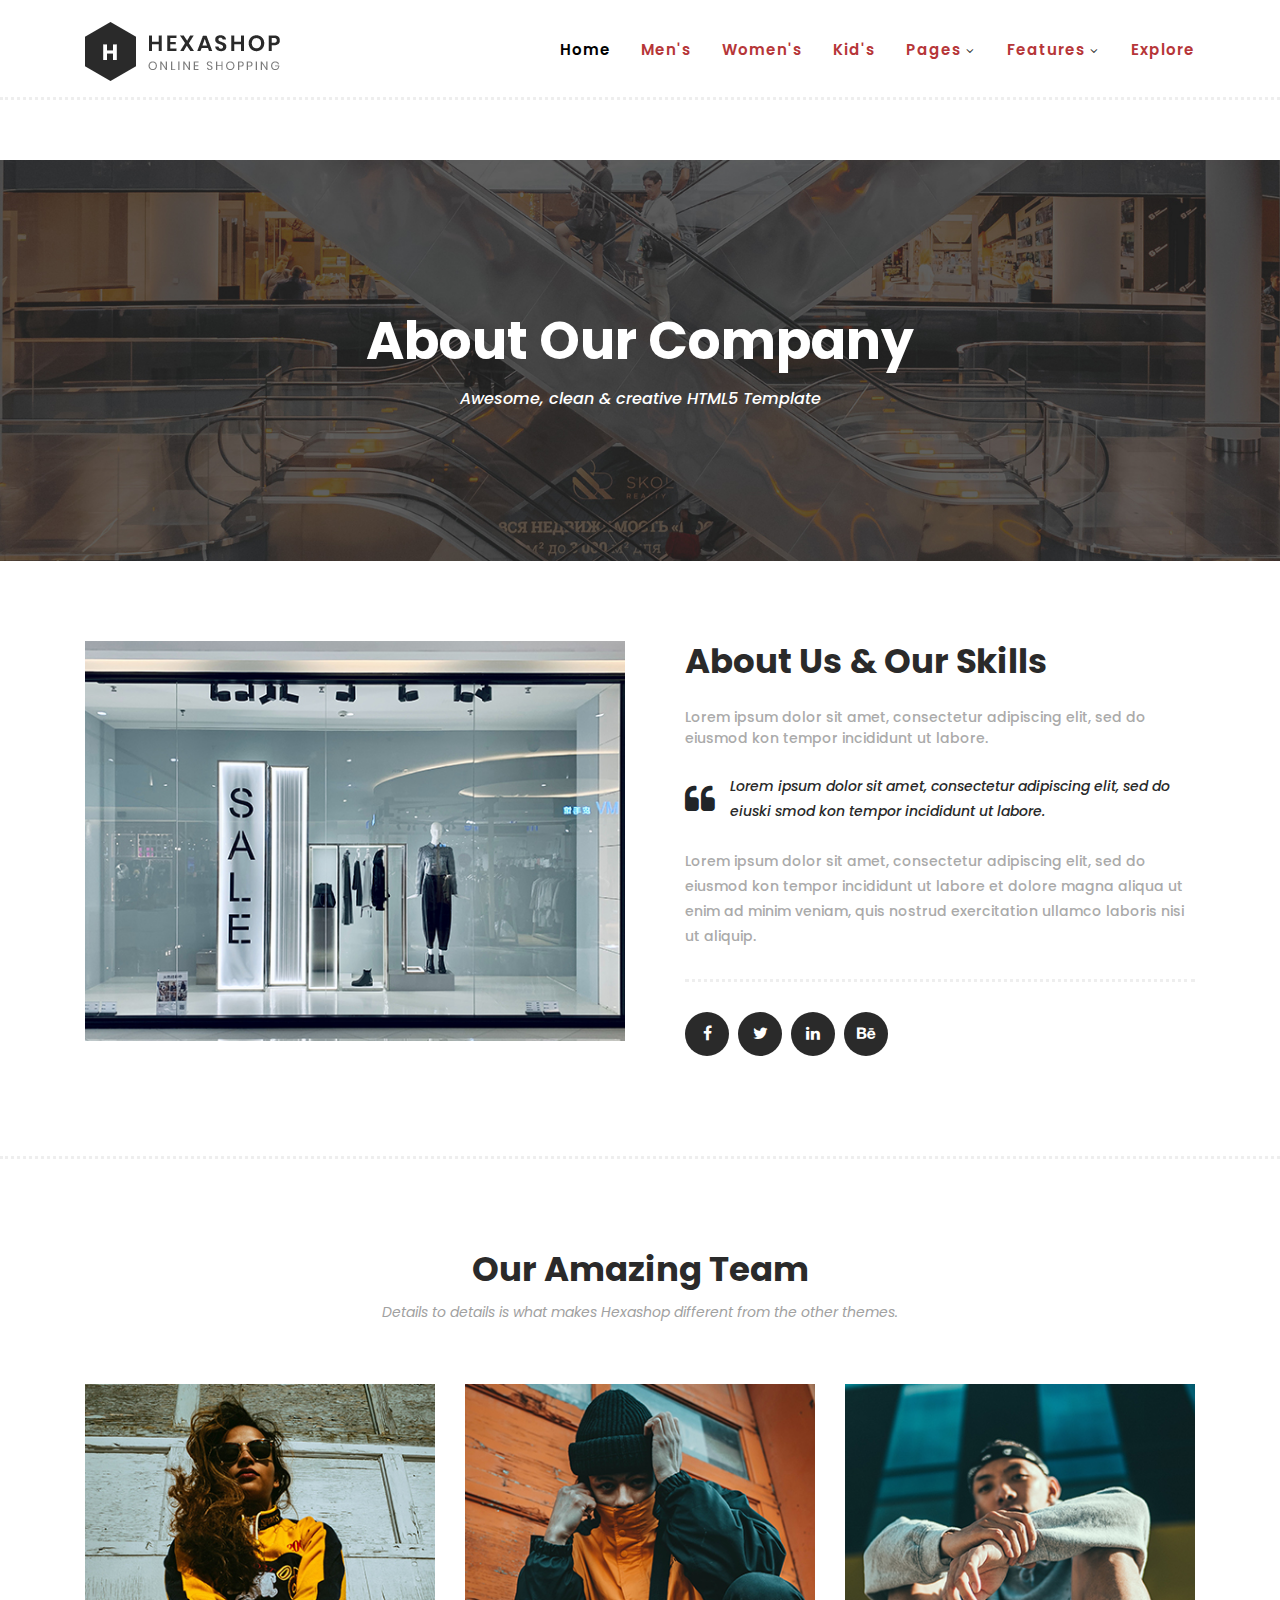
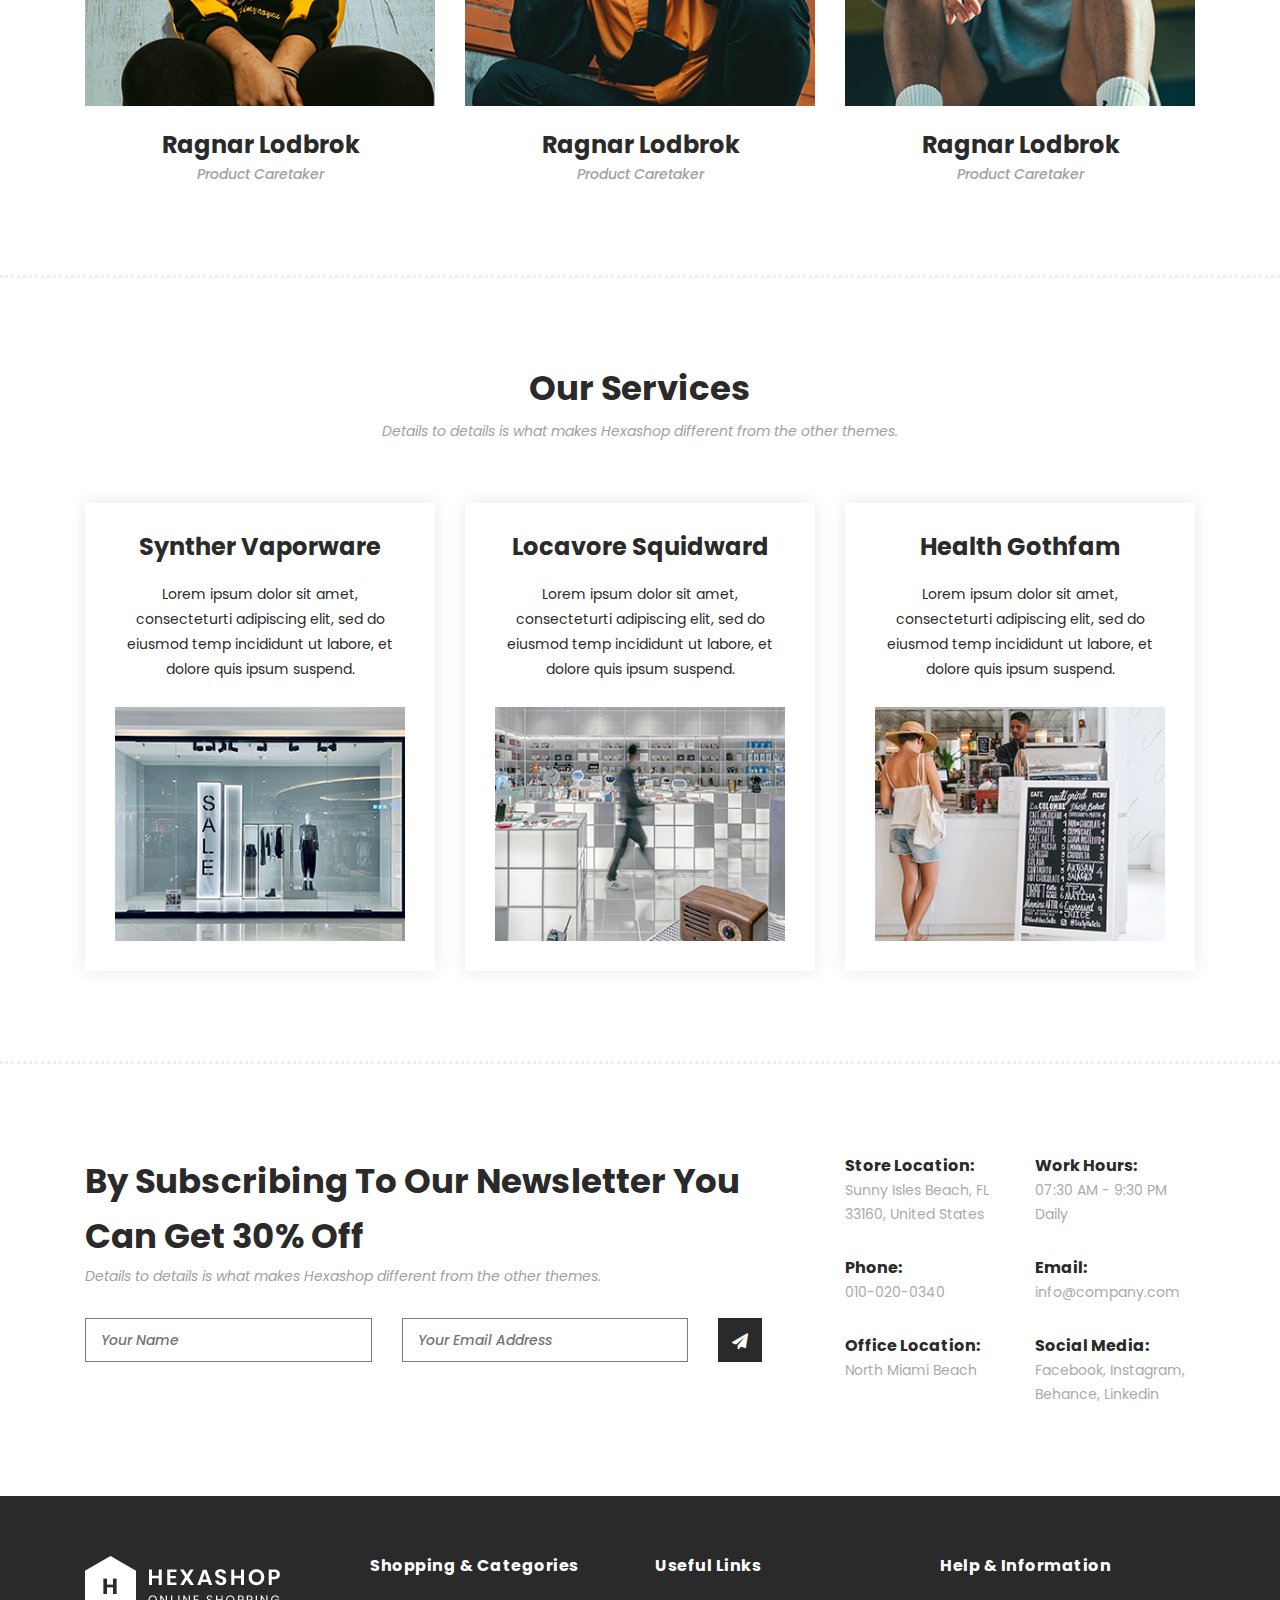
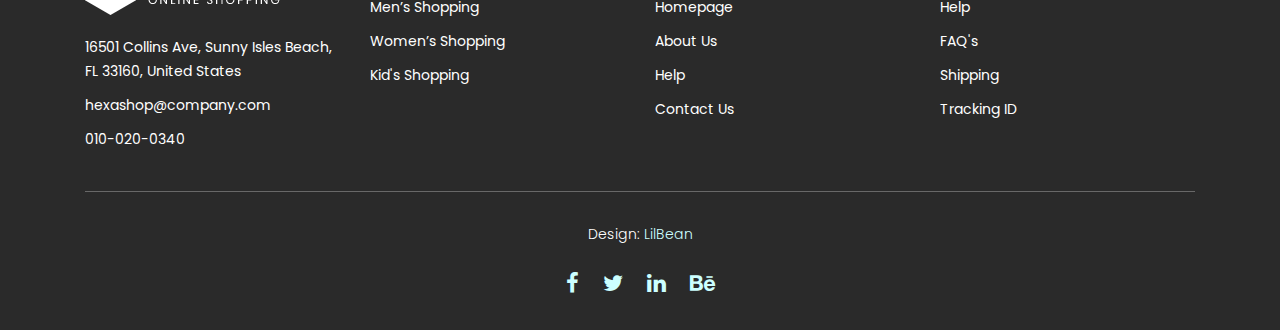
<file: about.html>
<!DOCTYPE html>
<html lang="en">

  <head>

    <meta charset="utf-8">
    <meta name="viewport" content="width=device-width, initial-scale=1, shrink-to-fit=no">
    <meta name="description" content="">
    <meta name="author" content="">
    <link href="https://fonts.googleapis.com/css?family=Poppins:100,200,300,400,500,600,700,800,900&display=swap" rel="stylesheet">

    <title>Hexashop - About Page</title>


    <!-- Additional CSS Files -->
    <link rel="stylesheet" type="text/css" href="assets/css/bootstrap.min.css">

    <link rel="stylesheet" type="text/css" href="assets/css/font-awesome.css">

    <link rel="stylesheet" href="assets/css/templatemo-hexashop.css">

    <link rel="stylesheet" href="assets/css/owl-carousel.css">

    <link rel="stylesheet" href="assets/css/lightbox.css">
<!--

TemplateMo 571 Hexashop

https://templatemo.com/tm-571-hexashop

-->
    </head>
    
    <body>
    
    <!-- ***** Preloader Start ***** -->
    <div id="preloader">
        <div class="jumper">
            <div></div>
            <div></div>
            <div></div>
        </div>
    </div>  
    <!-- ***** Preloader End ***** -->
    
    
    <!-- ***** Header Area Start ***** -->
    <header class="header-area header-sticky">
        <div class="container">
            <div class="row">
                <div class="col-12">
                    <nav class="main-nav">
                        <!-- ***** Logo Start ***** -->
                        <a href="index.html" class="logo">
						<img src="assets/images/logo.png" alt="">
						</a>
                        <!-- ***** Logo End ***** -->
                        <!-- ***** Menu Start ***** -->
                        <ul class="nav">
                            <li class="scroll-to-section"><a href="index.html" class="active">Home</a></li>
                            <li class="scroll-to-section"><a href="index.html">Men's</a></li>
                            <li class="scroll-to-section"><a href="index.html">Women's</a></li>
                            <li class="scroll-to-section"><a href="index.html">Kid's</a></li>
                            <li class="submenu">
                                <a href="javascript:;">Pages</a>
                                <ul>
                                    <li><a href="about.html">About Us</a></li>
                                    <li><a href="products.html">Products</a></li>
                                    <li><a href="single-product.html">Single Product</a></li>
                                    <li><a href="contact.html">Contact Us</a></li>
                                </ul>
                            </li>
                            <li class="submenu">
                                <a href="javascript:;">Features</a>
                                <ul>
                                    <li><a href="#">Features Page 1</a></li>
                                    <li><a href="#">Features Page 2</a></li>
                                    <li><a href="#">Features Page 3</a></li>
                                    <li><a rel="nofollow" href="https://templatemo.com/page/4" target="_blank">Template Page 4</a></li>
                                </ul>
                            </li>
                            <li class="scroll-to-section"><a href="index.html">Explore</a></li>
                        </ul>        
                        <a class='menu-trigger'>
                            <span>Menu</span>
                        </a>
                        <!-- ***** Menu End ***** -->
                    </nav>
                </div>
            </div>
        </div>
    </header>
    <!-- ***** Header Area End ***** -->

    <!-- ***** Main Banner Area Start ***** -->
    <div class="page-heading about-page-heading" id="top">
        <div class="container">
            <div class="row">
                <div class="col-lg-12">
                    <div class="inner-content">
                        <h2>About Our Company</h2>
                        <span>Awesome, clean &amp; creative HTML5 Template</span>
                    </div>
                </div>
            </div>
        </div>
    </div>
    <!-- ***** Main Banner Area End ***** -->

    <!-- ***** About Area Starts ***** -->
    <div class="about-us">
        <div class="container">
            <div class="row">
                <div class="col-lg-6">
                    <div class="left-image">
                        <img src="assets/images/about-left-image.jpg" alt="">
                    </div>
                </div>
                <div class="col-lg-6">
                    <div class="right-content">
                        <h4>About Us &amp; Our Skills</h4>
                        <span>Lorem ipsum dolor sit amet, consectetur adipiscing elit, sed do eiusmod kon tempor incididunt ut labore.</span>
                        <div class="quote">
                            <i class="fa fa-quote-left"></i><p>Lorem ipsum dolor sit amet, consectetur adipiscing elit, sed do eiuski smod kon tempor incididunt ut labore.</p>
                        </div>
                        <p>Lorem ipsum dolor sit amet, consectetur adipiscing elit, sed do eiusmod kon tempor incididunt ut labore et dolore magna aliqua ut enim ad minim veniam, quis nostrud exercitation ullamco laboris nisi ut aliquip.</p>
                        <ul>
                            <li><a href="#"><i class="fa fa-facebook"></i></a></li>
                            <li><a href="#"><i class="fa fa-twitter"></i></a></li>
                            <li><a href="#"><i class="fa fa-linkedin"></i></a></li>
                            <li><a href="#"><i class="fa fa-behance"></i></a></li>
                        </ul>
                    </div>
                </div>
            </div>
        </div>
    </div>
    <!-- ***** About Area Ends ***** -->

    <!-- ***** Our Team Area Starts ***** -->
    <section class="our-team">
        <div class="container">
            <div class="row">
                <div class="col-lg-12">
                    <div class="section-heading">
                        <h2>Our Amazing Team</h2>
                        <span>Details to details is what makes Hexashop different from the other themes.</span>
                    </div>
                </div>
                <div class="col-lg-4">
                    <div class="team-item">
                        <div class="thumb">
                            <div class="hover-effect">
                                <div class="inner-content">
                                    <ul>
                                        <li><a href="#"><i class="fa fa-facebook"></i></a></li>
                                        <li><a href="#"><i class="fa fa-twitter"></i></a></li>
                                        <li><a href="#"><i class="fa fa-linkedin"></i></a></li>
                                        <li><a href="#"><i class="fa fa-behance"></i></a></li>
                                    </ul>
                                </div>
                            </div>
                            <img src="assets/images/team-member-01.jpg">
                        </div>
                        <div class="down-content">
                            <h4>Ragnar Lodbrok</h4>
                            <span>Product Caretaker</span>
                        </div>
                    </div>
                </div>
                <div class="col-lg-4">
                    <div class="team-item">
                        <div class="thumb">
                            <div class="hover-effect">
                                <div class="inner-content">
                                    <ul>
                                        <li><a href="#"><i class="fa fa-facebook"></i></a></li>
                                        <li><a href="#"><i class="fa fa-twitter"></i></a></li>
                                        <li><a href="#"><i class="fa fa-linkedin"></i></a></li>
                                        <li><a href="#"><i class="fa fa-behance"></i></a></li>
                                    </ul>
                                </div>
                            </div>
                            <img src="assets/images/team-member-02.jpg">
                        </div>
                        <div class="down-content">
                            <h4>Ragnar Lodbrok</h4>
                            <span>Product Caretaker</span>
                        </div>
                    </div>
                </div>
                <div class="col-lg-4">
                    <div class="team-item">
                        <div class="thumb">
                            <div class="hover-effect">
                                <div class="inner-content">
                                    <ul>
                                        <li><a href="#"><i class="fa fa-facebook"></i></a></li>
                                        <li><a href="#"><i class="fa fa-twitter"></i></a></li>
                                        <li><a href="#"><i class="fa fa-linkedin"></i></a></li>
                                        <li><a href="#"><i class="fa fa-behance"></i></a></li>
                                    </ul>
                                </div>
                            </div>
                            <img src="assets/images/team-member-03.jpg">
                        </div>
                        <div class="down-content">
                            <h4>Ragnar Lodbrok</h4>
                            <span>Product Caretaker</span>
                        </div>
                    </div>
                </div>
            </div>
        </div>
    </section>
    <!-- ***** Our Team Area Ends ***** -->

    <!-- ***** Services Area Starts ***** -->
    <section class="our-services">
        <div class="container">
            <div class="row">
                <div class="col-lg-12">
                    <div class="section-heading">
                        <h2>Our Services</h2>
                        <span>Details to details is what makes Hexashop different from the other themes.</span>
                    </div>
                </div>
                <div class="col-lg-4">
                    <div class="service-item">
                        <h4>Synther Vaporware</h4>
                        <p>Lorem ipsum dolor sit amet, consecteturti adipiscing elit, sed do eiusmod temp incididunt ut labore, et dolore quis ipsum suspend.</p>
                        <img src="assets/images/service-01.jpg" alt="">
                    </div>
                </div>
                <div class="col-lg-4">
                    <div class="service-item">
                        <h4>Locavore Squidward</h4>
                        <p>Lorem ipsum dolor sit amet, consecteturti adipiscing elit, sed do eiusmod temp incididunt ut labore, et dolore quis ipsum suspend.</p>
                        <img src="assets/images/service-02.jpg" alt="">
                    </div>
                </div>
                <div class="col-lg-4">
                    <div class="service-item">
                        <h4>Health Gothfam</h4>
                        <p>Lorem ipsum dolor sit amet, consecteturti adipiscing elit, sed do eiusmod temp incididunt ut labore, et dolore quis ipsum suspend.</p>
                        <img src="assets/images/service-03.jpg" alt="">
                    </div>
                </div>
            </div>
        </div>
    </section>
    <!-- ***** Services Area Ends ***** -->

    <!-- ***** Subscribe Area Starts ***** -->
    <div class="subscribe">
        <div class="container">
            <div class="row">
                <div class="col-lg-8">
                    <div class="section-heading">
                        <h2>By Subscribing To Our Newsletter You Can Get 30% Off</h2>
                        <span>Details to details is what makes Hexashop different from the other themes.</span>
                    </div>
                    <form id="subscribe" action="" method="get">
                        <div class="row">
                          <div class="col-lg-5">
                            <fieldset>
                              <input name="name" type="text" id="name" placeholder="Your Name" required="">
                            </fieldset>
                          </div>
                          <div class="col-lg-5">
                            <fieldset>
                              <input name="email" type="text" id="email" pattern="[^ @]*@[^ @]*" placeholder="Your Email Address" required="">
                            </fieldset>
                          </div>
                          <div class="col-lg-2">
                            <fieldset>
                              <button type="submit" id="form-submit" class="main-dark-button"><i class="fa fa-paper-plane"></i></button>
                            </fieldset>
                          </div>
                        </div>
                    </form>
                </div>
                <div class="col-lg-4">
                    <div class="row">
                        <div class="col-6">
                            <ul>
                                <li>Store Location:<br><span>Sunny Isles Beach, FL 33160, United States</span></li>
                                <li>Phone:<br><span>010-020-0340</span></li>
                                <li>Office Location:<br><span>North Miami Beach</span></li>
                            </ul>
                        </div>
                        <div class="col-6">
                            <ul>
                                <li>Work Hours:<br><span>07:30 AM - 9:30 PM Daily</span></li>
                                <li>Email:<br><span>info@company.com</span></li>
                                <li>Social Media:<br><span><a href="#">Facebook</a>, <a href="#">Instagram</a>, <a href="#">Behance</a>, <a href="#">Linkedin</a></span></li>
                            </ul>
                        </div>
                    </div>
                </div>
            </div>
        </div>
    </div>
    <!-- ***** Subscribe Area Ends ***** -->

    <!-- ***** Footer Start ***** -->
    <footer>
        <div class="container">
            <div class="row">
                <div class="col-lg-3">
                    <div class="first-item">
                        <div class="logo">
                            <img src="assets/images/white-logo.png" alt="hexashop ecommerce templatemo">
                        </div>
                        <ul>
                            <li><a href="#">16501 Collins Ave, Sunny Isles Beach, FL 33160, United States</a></li>
                            <li><a href="#">hexashop@company.com</a></li>
                            <li><a href="#">010-020-0340</a></li>
                        </ul>
                    </div>
                </div>
                <div class="col-lg-3">
                    <h4>Shopping &amp; Categories</h4>
                    <ul>
                        <li><a href="#">Men’s Shopping</a></li>
                        <li><a href="#">Women’s Shopping</a></li>
                        <li><a href="#">Kid's Shopping</a></li>
                    </ul>
                </div>
                <div class="col-lg-3">
                    <h4>Useful Links</h4>
                    <ul>
                        <li><a href="#">Homepage</a></li>
                        <li><a href="#">About Us</a></li>
                        <li><a href="#">Help</a></li>
                        <li><a href="#">Contact Us</a></li>
                    </ul>
                </div>
                <div class="col-lg-3">
                    <h4>Help &amp; Information</h4>
                    <ul>
                        <li><a href="#">Help</a></li>
                        <li><a href="#">FAQ's</a></li>
                        <li><a href="#">Shipping</a></li>
                        <li><a href="#">Tracking ID</a></li>
                    </ul>
                </div>
                <div class="col-lg-12">
                    <div class="under-footer">
                        <p>
                        
                        Design: <a href="LilBean" target="_parent" title="free css templates">LilBean</a></p>
                        <ul>
                            <li><a href="#"><i class="fa fa-facebook"></i></a></li>
                            <li><a href="#"><i class="fa fa-twitter"></i></a></li>
                            <li><a href="#"><i class="fa fa-linkedin"></i></a></li>
                            <li><a href="#"><i class="fa fa-behance"></i></a></li>
                        </ul>
                    </div>
                </div>
            </div>
        </div>
    </footer>
    

    <!-- jQuery -->
    <script src="assets/js/jquery-2.1.0.min.js"></script>

    <!-- Bootstrap -->
    <script src="assets/js/popper.js"></script>
    <script src="assets/js/bootstrap.min.js"></script>

    <!-- Plugins -->
    <script src="assets/js/owl-carousel.js"></script>
    <script src="assets/js/accordions.js"></script>
    <script src="assets/js/datepicker.js"></script>
    <script src="assets/js/scrollreveal.min.js"></script>
    <script src="assets/js/waypoints.min.js"></script>
    <script src="assets/js/jquery.counterup.min.js"></script>
    <script src="assets/js/imgfix.min.js"></script> 
    <script src="assets/js/slick.js"></script> 
    <script src="assets/js/lightbox.js"></script> 
    <script src="assets/js/isotope.js"></script> 
    
    <!-- Global Init -->
    <script src="assets/js/custom.js"></script>

    <script>

        $(function() {
            var selectedClass = "";
            $("p").click(function(){
            selectedClass = $(this).attr("data-rel");
            $("#portfolio").fadeTo(50, 0.1);
                $("#portfolio div").not("."+selectedClass).fadeOut();
            setTimeout(function() {
              $("."+selectedClass).fadeIn();
              $("#portfolio").fadeTo(50, 1);
            }, 500);
                
            });
        });

    </script>

  </body>

</html>
</file>
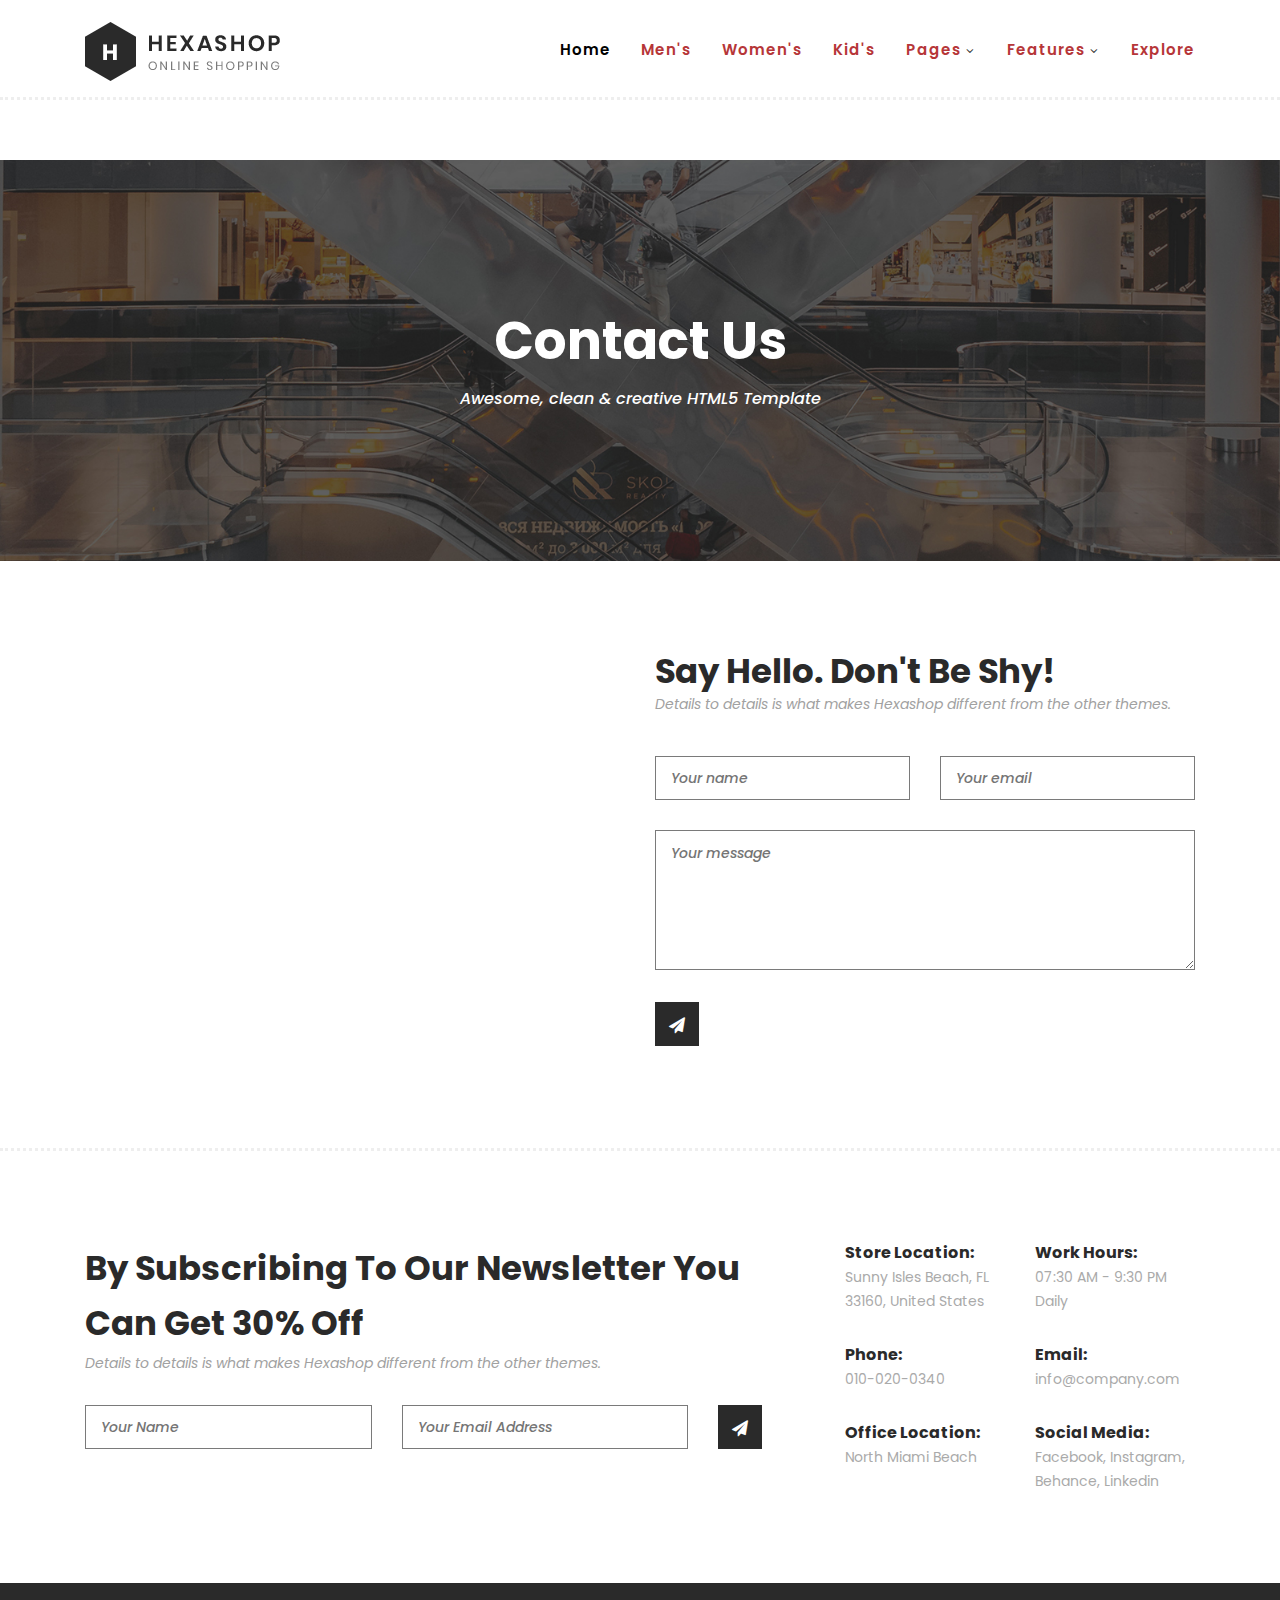
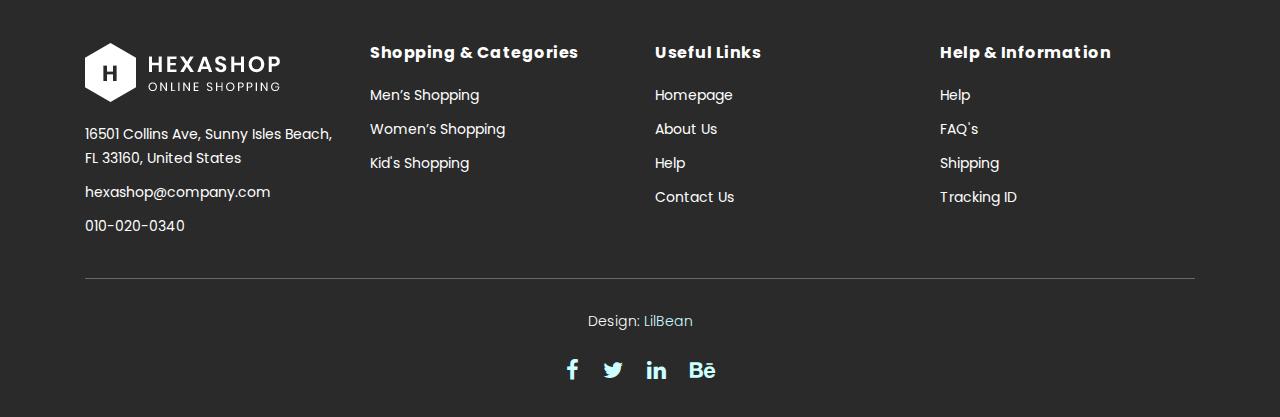
<file: contact.html>
<!DOCTYPE html>
<html lang="en">

  <head>

    <meta charset="utf-8">
    <meta name="viewport" content="width=device-width, initial-scale=1, shrink-to-fit=no">
    <meta name="description" content="">
    <meta name="author" content="">
    <link href="https://fonts.googleapis.com/css?family=Poppins:100,200,300,400,500,600,700,800,900&display=swap" rel="stylesheet">

    <title>Hexashop - Contact Page</title>


    <!-- Additional CSS Files -->
    <link rel="stylesheet" type="text/css" href="assets/css/bootstrap.min.css">

    <link rel="stylesheet" type="text/css" href="assets/css/font-awesome.css">

    <link rel="stylesheet" href="assets/css/templatemo-hexashop.css">

    <link rel="stylesheet" href="assets/css/owl-carousel.css">

    <link rel="stylesheet" href="assets/css/lightbox.css">
<!--

TemplateMo 571 Hexashop

https://templatemo.com/tm-571-hexashop

-->
    </head>
    
    <body>
    
    <!-- ***** Preloader Start ***** -->
    <div id="preloader">
        <div class="jumper">
            <div></div>
            <div></div>
            <div></div>
        </div>
    </div>  
    <!-- ***** Preloader End ***** -->
    
    
    <!-- ***** Header Area Start ***** -->
    <header class="header-area header-sticky">
        <div class="container">
            <div class="row">
                <div class="col-12">
                    <nav class="main-nav">
                        <!-- ***** Logo Start ***** -->
                        <a href="index.html" class="logo">
                            <img src="assets/images/logo.png">
                        </a>
                        <!-- ***** Logo End ***** -->
                        <!-- ***** Menu Start ***** -->
                        <ul class="nav">
                            <li class="scroll-to-section"><a href="index.html" class="active">Home</a></li>
                            <li class="scroll-to-section"><a href="index.html">Men's</a></li>
                            <li class="scroll-to-section"><a href="index.html">Women's</a></li>
                            <li class="scroll-to-section"><a href="index.html">Kid's</a></li>
                            <li class="submenu">
                                <a href="javascript:;">Pages</a>
                                <ul>
                                    <li><a href="about.html">About Us</a></li>
                                    <li><a href="products.html">Products</a></li>
                                    <li><a href="single-product.html">Single Product</a></li>
                                    <li><a href="contact.html">Contact Us</a></li>
                                </ul>
                            </li>
                            <li class="submenu">
                                <a href="javascript:;">Features</a>
                                <ul>
                                    <li><a href="#">Features Page 1</a></li>
                                    <li><a href="#">Features Page 2</a></li>
                                    <li><a href="#">Features Page 3</a></li>
                                    <li><a rel="nofollow" href="https://templatemo.com/page/4" target="_blank">Template Page 4</a></li>
                                </ul>
                            </li>
                            <li class="scroll-to-section"><a href="index.html">Explore</a></li>
                        </ul>        
                        <a class='menu-trigger'>
                            <span>Menu</span>
                        </a>
                        <!-- ***** Menu End ***** -->
                    </nav>
                </div>
            </div>
        </div>
    </header>
    <!-- ***** Header Area End ***** -->

    <!-- ***** Main Banner Area Start ***** -->
    <div class="page-heading about-page-heading" id="top">
        <div class="container">
            <div class="row">
                <div class="col-lg-12">
                    <div class="inner-content">
                        <h2>Contact Us</h2>
                        <span>Awesome, clean &amp; creative HTML5 Template</span>
                    </div>
                </div>
            </div>
        </div>
    </div>
    <!-- ***** Main Banner Area End ***** -->

    <!-- ***** Contact Area Starts ***** -->
    <div class="contact-us">
        <div class="container">
            <div class="row">
                <div class="col-lg-6">
                    <div id="map">
                      <iframe src="https://www.google.com/maps/embed?pb=!1m18!1m12!1m3!1d90186.37207676383!2d-80.13495239500924!3d25.9317678710111!2m3!1f0!2f0!3f0!3m2!1i1024!2i768!4f13.1!3m3!1m2!1s0x88d9ad1877e4a82d%3A0xa891714787d1fb5e!2sPier%20Park!5e1!3m2!1sen!2sth!4v1637512439384!5m2!1sen!2sth" width="100%" height="400px" frameborder="0" style="border:0" allowfullscreen></iframe>
                      <!-- You can simply copy and paste "Embed a map" code from Google Maps for any location. -->
                      
                    </div>
                </div>
                <div class="col-lg-6">
                    <div class="section-heading">
                        <h2>Say Hello. Don't Be Shy!</h2>
                        <span>Details to details is what makes Hexashop different from the other themes.</span>
                    </div>
                    <form id="contact" action="" method="post">
                        <div class="row">
                          <div class="col-lg-6">
                            <fieldset>
                              <input name="name" type="text" id="name" placeholder="Your name" required="">
                            </fieldset>
                          </div>
                          <div class="col-lg-6">
                            <fieldset>
                              <input name="email" type="text" id="email" placeholder="Your email" required="">
                            </fieldset>
                          </div>
                          <div class="col-lg-12">
                            <fieldset>
                              <textarea name="message" rows="6" id="message" placeholder="Your message" required=""></textarea>
                            </fieldset>
                          </div>
                          <div class="col-lg-12">
                            <fieldset>
                              <button type="submit" id="form-submit" class="main-dark-button"><i class="fa fa-paper-plane"></i></button>
                          </div>
                        </div>
                      </form>
                </div>
            </div>
        </div>
    </div>
    <!-- ***** Contact Area Ends ***** -->

    <!-- ***** Subscribe Area Starts ***** -->
    <div class="subscribe">
        <div class="container">
            <div class="row">
                <div class="col-lg-8">
                    <div class="section-heading">
                        <h2>By Subscribing To Our Newsletter You Can Get 30% Off</h2>
                        <span>Details to details is what makes Hexashop different from the other themes.</span>
                    </div>
                    <form id="subscribe" action="" method="get">
                        <div class="row">
                          <div class="col-lg-5">
                            <fieldset>
                              <input name="name" type="text" id="name" placeholder="Your Name" required="">
                            </fieldset>
                          </div>
                          <div class="col-lg-5">
                            <fieldset>
                              <input name="email" type="text" id="email" pattern="[^ @]*@[^ @]*" placeholder="Your Email Address" required="">
                            </fieldset>
                          </div>
                          <div class="col-lg-2">
                            <fieldset>
                              <button type="submit" id="form-submit" class="main-dark-button"><i class="fa fa-paper-plane"></i></button>
                            </fieldset>
                          </div>
                        </div>
                    </form>
                </div>
                <div class="col-lg-4">
                    <div class="row">
                        <div class="col-6">
                            <ul>
                                <li>Store Location:<br><span>Sunny Isles Beach, FL 33160, United States</span></li>
                                <li>Phone:<br><span>010-020-0340</span></li>
                                <li>Office Location:<br><span>North Miami Beach</span></li>
                            </ul>
                        </div>
                        <div class="col-6">
                            <ul>
                                <li>Work Hours:<br><span>07:30 AM - 9:30 PM Daily</span></li>
                                <li>Email:<br><span>info@company.com</span></li>
                                <li>Social Media:<br><span><a href="#">Facebook</a>, <a href="#">Instagram</a>, <a href="#">Behance</a>, <a href="#">Linkedin</a></span></li>
                            </ul>
                        </div>
                    </div>
                </div>
            </div>
        </div>
    </div>
    <!-- ***** Subscribe Area Ends ***** -->

    <!-- ***** Footer Start ***** -->
    <footer>
        <div class="container">
            <div class="row">
                <div class="col-lg-3">
                    <div class="first-item">
                        <div class="logo">
                            <img src="assets/images/white-logo.png" alt="hexashop ecommerce templatemo">
                        </div>
                        <ul>
                            <li><a href="#">16501 Collins Ave, Sunny Isles Beach, FL 33160, United States</a></li>
                            <li><a href="#">hexashop@company.com</a></li>
                            <li><a href="#">010-020-0340</a></li>
                        </ul>
                    </div>
                </div>
                <div class="col-lg-3">
                    <h4>Shopping &amp; Categories</h4>
                    <ul>
                        <li><a href="#">Men’s Shopping</a></li>
                        <li><a href="#">Women’s Shopping</a></li>
                        <li><a href="#">Kid's Shopping</a></li>
                    </ul>
                </div>
                <div class="col-lg-3">
                    <h4>Useful Links</h4>
                    <ul>
                        <li><a href="#">Homepage</a></li>
                        <li><a href="#">About Us</a></li>
                        <li><a href="#">Help</a></li>
                        <li><a href="#">Contact Us</a></li>
                    </ul>
                </div>
                <div class="col-lg-3">
                    <h4>Help &amp; Information</h4>
                    <ul>
                        <li><a href="#">Help</a></li>
                        <li><a href="#">FAQ's</a></li>
                        <li><a href="#">Shipping</a></li>
                        <li><a href="#">Tracking ID</a></li>
                    </ul>
                </div>
                <div class="col-lg-12">
                    <div class="under-footer">
                        <p> 
                        
                        Design: <a href="LilBean" target="_parent" title="free css templates">LilBean</a></p>
                        <ul>
                            <li><a href="#"><i class="fa fa-facebook"></i></a></li>
                            <li><a href="#"><i class="fa fa-twitter"></i></a></li>
                            <li><a href="#"><i class="fa fa-linkedin"></i></a></li>
                            <li><a href="#"><i class="fa fa-behance"></i></a></li>
                        </ul>
                    </div>
                </div>
            </div>
        </div>
    </footer>
    

    <!-- jQuery -->
    <script src="assets/js/jquery-2.1.0.min.js"></script>

    <!-- Bootstrap -->
    <script src="assets/js/popper.js"></script>
    <script src="assets/js/bootstrap.min.js"></script>

    <!-- Plugins -->
    <script src="assets/js/owl-carousel.js"></script>
    <script src="assets/js/accordions.js"></script>
    <script src="assets/js/datepicker.js"></script>
    <script src="assets/js/scrollreveal.min.js"></script>
    <script src="assets/js/waypoints.min.js"></script>
    <script src="assets/js/jquery.counterup.min.js"></script>
    <script src="assets/js/imgfix.min.js"></script> 
    <script src="assets/js/slick.js"></script> 
    <script src="assets/js/lightbox.js"></script> 
    <script src="assets/js/isotope.js"></script> 
    
    <!-- Global Init -->
    <script src="assets/js/custom.js"></script>

    <script>

        $(function() {
            var selectedClass = "";
            $("p").click(function(){
            selectedClass = $(this).attr("data-rel");
            $("#portfolio").fadeTo(50, 0.1);
                $("#portfolio div").not("."+selectedClass).fadeOut();
            setTimeout(function() {
              $("."+selectedClass).fadeIn();
              $("#portfolio").fadeTo(50, 1);
            }, 500);
                
            });
        });

    </script>

  </body>

</html>
</file>
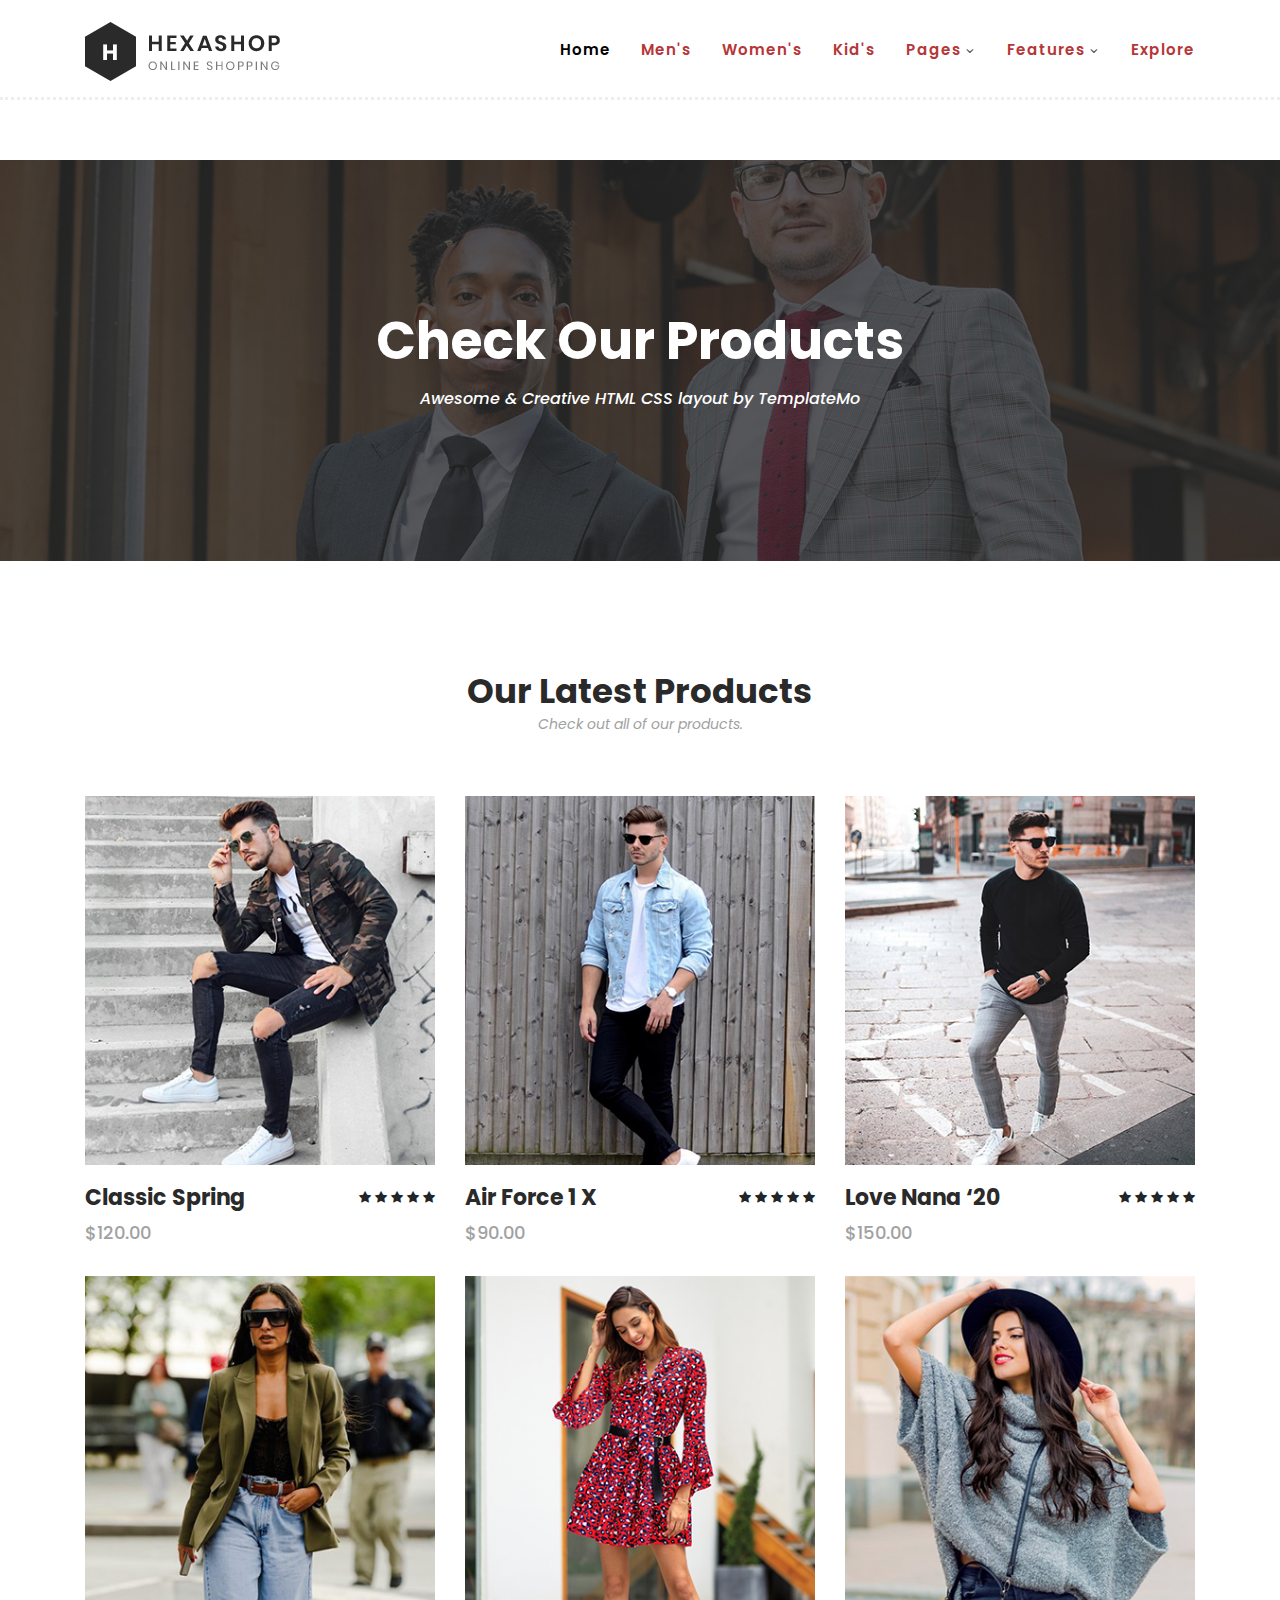
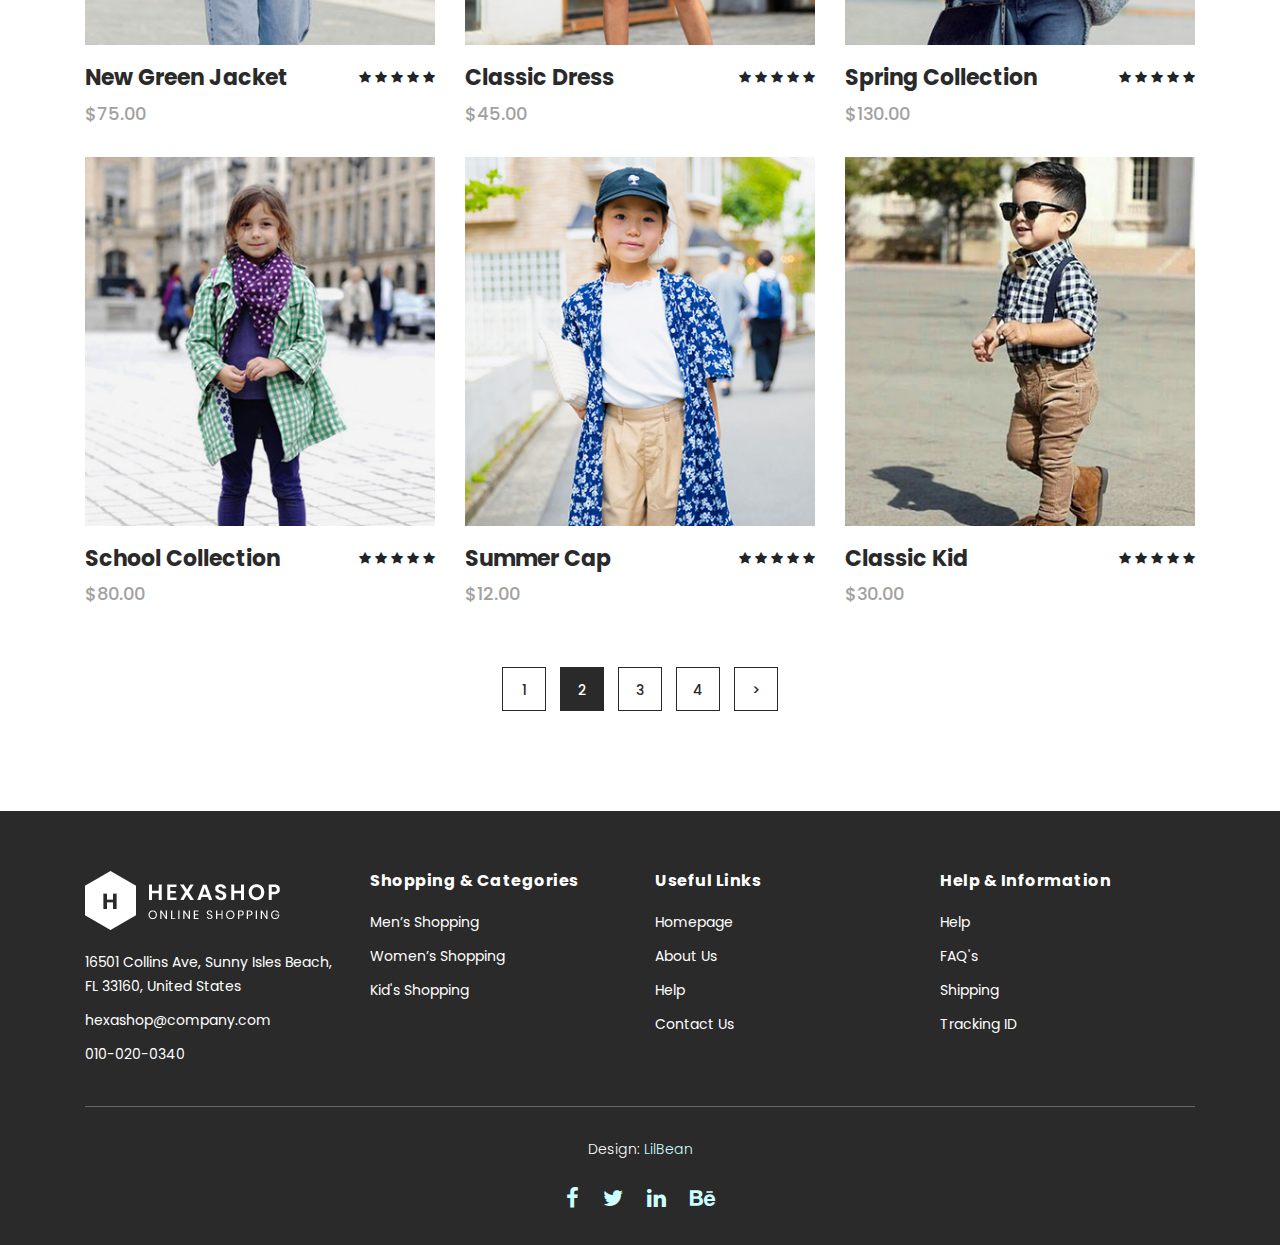
<file: products.html>
<!DOCTYPE html>
<html lang="en">

  <head>

    <meta charset="utf-8">
    <meta name="viewport" content="width=device-width, initial-scale=1, shrink-to-fit=no">
    <meta name="description" content="">
    <meta name="author" content="">
    <link href="https://fonts.googleapis.com/css?family=Poppins:100,200,300,400,500,600,700,800,900&display=swap" rel="stylesheet">

    <title>Hexashop - Product Listing Page</title>


    <!-- Additional CSS Files -->
    <link rel="stylesheet" type="text/css" href="assets/css/bootstrap.min.css">

    <link rel="stylesheet" type="text/css" href="assets/css/font-awesome.css">

    <link rel="stylesheet" href="assets/css/templatemo-hexashop.css">

    <link rel="stylesheet" href="assets/css/owl-carousel.css">

    <link rel="stylesheet" href="assets/css/lightbox.css">
<!--

TemplateMo 571 Hexashop

https://templatemo.com/tm-571-hexashop

-->
    </head>
    
    <body>
    
    <!-- ***** Preloader Start ***** -->
    <div id="preloader">
        <div class="jumper">
            <div></div>
            <div></div>
            <div></div>
        </div>
    </div>  
    <!-- ***** Preloader End ***** -->
    
    
    <!-- ***** Header Area Start ***** -->
    <header class="header-area header-sticky">
        <div class="container">
            <div class="row">
                <div class="col-12">
                    <nav class="main-nav">
                        <!-- ***** Logo Start ***** -->
                        <a href="index.html" class="logo">
                            <img src="assets/images/logo.png" alt="">
                        </a>
                        <!-- ***** Logo End ***** -->
                        <!-- ***** Menu Start ***** -->
                        <ul class="nav">
                            <li class="scroll-to-section"><a href="index.html" class="active">Home</a></li>
                            <li class="scroll-to-section"><a href="index.html">Men's</a></li>
                            <li class="scroll-to-section"><a href="index.html">Women's</a></li>
                            <li class="scroll-to-section"><a href="index.html">Kid's</a></li>
                            <li class="submenu">
                                <a href="javascript:;">Pages</a>
                                <ul>
                                    <li><a href="about.html">About Us</a></li>
                                    <li><a href="products.html">Products</a></li>
                                    <li><a href="single-product.html">Single Product</a></li>
                                    <li><a href="contact.html">Contact Us</a></li>
                                </ul>
                            </li>
                            <li class="submenu">
                                <a href="javascript:;">Features</a>
                                <ul>
                                    <li><a href="#">Features Page 1</a></li>
                                    <li><a href="#">Features Page 2</a></li>
                                    <li><a href="#">Features Page 3</a></li>
                                    <li><a rel="nofollow" href="https://templatemo.com/page/4" target="_blank">Template Page 4</a></li>
                                </ul>
                            </li>
                            <li class="scroll-to-section"><a href="index.html">Explore</a></li>
                        </ul>        
                        <a class='menu-trigger'>
                            <span>Menu</span>
                        </a>
                        <!-- ***** Menu End ***** -->
                    </nav>
                </div>
            </div>
        </div>
    </header>
    <!-- ***** Header Area End ***** -->

    <!-- ***** Main Banner Area Start ***** -->
    <div class="page-heading" id="top">
        <div class="container">
            <div class="row">
                <div class="col-lg-12">
                    <div class="inner-content">
                        <h2>Check Our Products</h2>
                        <span>Awesome &amp; Creative HTML CSS layout by TemplateMo</span>
                    </div>
                </div>
            </div>
        </div>
    </div>
    <!-- ***** Main Banner Area End ***** -->


    <!-- ***** Products Area Starts ***** -->
    <section class="section" id="products">
        <div class="container">
            <div class="row">
                <div class="col-lg-12">
                    <div class="section-heading">
                        <h2>Our Latest Products</h2>
                        <span>Check out all of our products.</span>
                    </div>
                </div>
            </div>
        </div>
        <div class="container">
            <div class="row">
                <div class="col-lg-4">
                    <div class="item">
                        <div class="thumb">
                            <div class="hover-content">
                                <ul>
                                    <li><a href="single-product.html"><i class="fa fa-eye"></i></a></li>
                                    <li><a href="single-product.html"><i class="fa fa-star"></i></a></li>
                                    <li><a href="single-product.html"><i class="fa fa-shopping-cart"></i></a></li>
                                </ul>
                            </div>
                            <img src="assets/images/men-01.jpg" alt="">
                        </div>
                        <div class="down-content">
                            <h4>Classic Spring</h4>
                            <span>$120.00</span>
                            <ul class="stars">
                                <li><i class="fa fa-star"></i></li>
                                <li><i class="fa fa-star"></i></li>
                                <li><i class="fa fa-star"></i></li>
                                <li><i class="fa fa-star"></i></li>
                                <li><i class="fa fa-star"></i></li>
                            </ul>
                        </div>
                    </div>
                </div>
                <div class="col-lg-4">
                    <div class="item">
                        <div class="thumb">
                            <div class="hover-content">
                                <ul>
                                    <li><a href="single-product.html"><i class="fa fa-eye"></i></a></li>
                                    <li><a href="single-product.html"><i class="fa fa-star"></i></a></li>
                                    <li><a href="single-product.html"><i class="fa fa-shopping-cart"></i></a></li>
                                </ul>
                            </div>
                            <img src="assets/images/men-02.jpg" alt="">
                        </div>
                        <div class="down-content">
                            <h4>Air Force 1 X</h4>
                            <span>$90.00</span>
                            <ul class="stars">
                                <li><i class="fa fa-star"></i></li>
                                <li><i class="fa fa-star"></i></li>
                                <li><i class="fa fa-star"></i></li>
                                <li><i class="fa fa-star"></i></li>
                                <li><i class="fa fa-star"></i></li>
                            </ul>
                        </div>
                    </div>
                </div>
                <div class="col-lg-4">
                    <div class="item">
                        <div class="thumb">
                            <div class="hover-content">
                                <ul>
                                    <li><a href="single-product.html"><i class="fa fa-eye"></i></a></li>
                                    <li><a href="single-product.html"><i class="fa fa-star"></i></a></li>
                                    <li><a href="single-product.html"><i class="fa fa-shopping-cart"></i></a></li>
                                </ul>
                            </div>
                            <img src="assets/images/men-03.jpg" alt="">
                        </div>
                        <div class="down-content">
                            <h4>Love Nana ‘20</h4>
                            <span>$150.00</span>
                            <ul class="stars">
                                <li><i class="fa fa-star"></i></li>
                                <li><i class="fa fa-star"></i></li>
                                <li><i class="fa fa-star"></i></li>
                                <li><i class="fa fa-star"></i></li>
                                <li><i class="fa fa-star"></i></li>
                            </ul>
                        </div>
                    </div>
                </div>
                <div class="col-lg-4">
                    <div class="item">
                        <div class="thumb">
                            <div class="hover-content">
                                <ul>
                                    <li><a href="single-product.html"><i class="fa fa-eye"></i></a></li>
                                    <li><a href="single-product.html"><i class="fa fa-star"></i></a></li>
                                    <li><a href="single-product.html"><i class="fa fa-shopping-cart"></i></a></li>
                                </ul>
                            </div>
                            <img src="assets/images/women-01.jpg" alt="">
                        </div>
                        <div class="down-content">
                            <h4>New Green Jacket</h4>
                            <span>$75.00</span>
                            <ul class="stars">
                                <li><i class="fa fa-star"></i></li>
                                <li><i class="fa fa-star"></i></li>
                                <li><i class="fa fa-star"></i></li>
                                <li><i class="fa fa-star"></i></li>
                                <li><i class="fa fa-star"></i></li>
                            </ul>
                        </div>
                    </div>
                </div>
                <div class="col-lg-4">
                    <div class="item">
                        <div class="thumb">
                            <div class="hover-content">
                                <ul>
                                    <li><a href="single-product.html"><i class="fa fa-eye"></i></a></li>
                                    <li><a href="single-product.html"><i class="fa fa-star"></i></a></li>
                                    <li><a href="single-product.html"><i class="fa fa-shopping-cart"></i></a></li>
                                </ul>
                            </div>
                            <img src="assets/images/women-02.jpg" alt="">
                        </div>
                        <div class="down-content">
                            <h4>Classic Dress</h4>
                            <span>$45.00</span>
                            <ul class="stars">
                                <li><i class="fa fa-star"></i></li>
                                <li><i class="fa fa-star"></i></li>
                                <li><i class="fa fa-star"></i></li>
                                <li><i class="fa fa-star"></i></li>
                                <li><i class="fa fa-star"></i></li>
                            </ul>
                        </div>
                    </div>
                </div>
                <div class="col-lg-4">
                    <div class="item">
                        <div class="thumb">
                            <div class="hover-content">
                                <ul>
                                    <li><a href="single-product.html"><i class="fa fa-eye"></i></a></li>
                                    <li><a href="single-product.html"><i class="fa fa-star"></i></a></li>
                                    <li><a href="single-product.html"><i class="fa fa-shopping-cart"></i></a></li>
                                </ul>
                            </div>
                            <img src="assets/images/women-03.jpg" alt="">
                        </div>
                        <div class="down-content">
                            <h4>Spring Collection</h4>
                            <span>$130.00</span>
                            <ul class="stars">
                                <li><i class="fa fa-star"></i></li>
                                <li><i class="fa fa-star"></i></li>
                                <li><i class="fa fa-star"></i></li>
                                <li><i class="fa fa-star"></i></li>
                                <li><i class="fa fa-star"></i></li>
                            </ul>
                        </div>
                    </div>
                </div>
                <div class="col-lg-4">
                    <div class="item">
                        <div class="thumb">
                            <div class="hover-content">
                                <ul>
                                    <li><a href="single-product.html"><i class="fa fa-eye"></i></a></li>
                                    <li><a href="single-product.html"><i class="fa fa-star"></i></a></li>
                                    <li><a href="single-product.html"><i class="fa fa-shopping-cart"></i></a></li>
                                </ul>
                            </div>
                            <img src="assets/images/kid-01.jpg" alt="">
                        </div>
                        <div class="down-content">
                            <h4>School Collection</h4>
                            <span>$80.00</span>
                            <ul class="stars">
                                <li><i class="fa fa-star"></i></li>
                                <li><i class="fa fa-star"></i></li>
                                <li><i class="fa fa-star"></i></li>
                                <li><i class="fa fa-star"></i></li>
                                <li><i class="fa fa-star"></i></li>
                            </ul>
                        </div>
                    </div>
                </div>
                <div class="col-lg-4">
                    <div class="item">
                        <div class="thumb">
                            <div class="hover-content">
                                <ul>
                                    <li><a href="single-product.html"><i class="fa fa-eye"></i></a></li>
                                    <li><a href="single-product.html"><i class="fa fa-star"></i></a></li>
                                    <li><a href="single-product.html"><i class="fa fa-shopping-cart"></i></a></li>
                                </ul>
                            </div>
                            <img src="assets/images/kid-02.jpg" alt="">
                        </div>
                        <div class="down-content">
                            <h4>Summer Cap</h4>
                            <span>$12.00</span>
                            <ul class="stars">
                                <li><i class="fa fa-star"></i></li>
                                <li><i class="fa fa-star"></i></li>
                                <li><i class="fa fa-star"></i></li>
                                <li><i class="fa fa-star"></i></li>
                                <li><i class="fa fa-star"></i></li>
                            </ul>
                        </div>
                    </div>
                </div>
                <div class="col-lg-4">
                    <div class="item">
                        <div class="thumb">
                            <div class="hover-content">
                                <ul>
                                    <li><a href="single-product.html"><i class="fa fa-eye"></i></a></li>
                                    <li><a href="single-product.html"><i class="fa fa-star"></i></a></li>
                                    <li><a href="single-product.html"><i class="fa fa-shopping-cart"></i></a></li>
                                </ul>
                            </div>
                            <img src="assets/images/kid-03.jpg" alt="">
                        </div>
                        <div class="down-content">
                            <h4>Classic Kid</h4>
                            <span>$30.00</span>
                            <ul class="stars">
                                <li><i class="fa fa-star"></i></li>
                                <li><i class="fa fa-star"></i></li>
                                <li><i class="fa fa-star"></i></li>
                                <li><i class="fa fa-star"></i></li>
                                <li><i class="fa fa-star"></i></li>
                            </ul>
                        </div>
                    </div>
                </div>
                <div class="col-lg-12">
                    <div class="pagination">
                        <ul>
                            <li>
                                <a href="#">1</a>
                            </li>
                            <li class="active">
                                <a href="#">2</a>
                            </li>
                            <li>
                                <a href="#">3</a>
                            </li>
                            <li>
                                <a href="#">4</a>
                            </li>
                            <li>
                                <a href="#">></a>
                            </li>
                        </ul>
                    </div>
                </div>
            </div>
        </div>
    </section>
    <!-- ***** Products Area Ends ***** -->
    
    <!-- ***** Footer Start ***** -->
    <footer>
        <div class="container">
            <div class="row">
                <div class="col-lg-3">
                    <div class="first-item">
                        <div class="logo">
                            <img src="assets/images/white-logo.png" alt="hexashop ecommerce templatemo">
                        </div>
                        <ul>
                            <li><a href="#">16501 Collins Ave, Sunny Isles Beach, FL 33160, United States</a></li>
                            <li><a href="#">hexashop@company.com</a></li>
                            <li><a href="#">010-020-0340</a></li>
                        </ul>
                    </div>
                </div>
                <div class="col-lg-3">
                    <h4>Shopping &amp; Categories</h4>
                    <ul>
                        <li><a href="#">Men’s Shopping</a></li>
                        <li><a href="#">Women’s Shopping</a></li>
                        <li><a href="#">Kid's Shopping</a></li>
                    </ul>
                </div>
                <div class="col-lg-3">
                    <h4>Useful Links</h4>
                    <ul>
                        <li><a href="#">Homepage</a></li>
                        <li><a href="#">About Us</a></li>
                        <li><a href="#">Help</a></li>
                        <li><a href="#">Contact Us</a></li>
                    </ul>
                </div>
                <div class="col-lg-3">
                    <h4>Help &amp; Information</h4>
                    <ul>
                        <li><a href="#">Help</a></li>
                        <li><a href="#">FAQ's</a></li>
                        <li><a href="#">Shipping</a></li>
                        <li><a href="#">Tracking ID</a></li>
                    </ul>
                </div>
                <div class="col-lg-12">
                    <div class="under-footer">
                        <p>
                        
                        Design: <a href="LilBean" target="_parent" title="free css templates">LilBean</a></p>
                        <ul>
                            <li><a href="#"><i class="fa fa-facebook"></i></a></li>
                            <li><a href="#"><i class="fa fa-twitter"></i></a></li>
                            <li><a href="#"><i class="fa fa-linkedin"></i></a></li>
                            <li><a href="#"><i class="fa fa-behance"></i></a></li>
                        </ul>
                    </div>
                </div>
            </div>
        </div>
    </footer>
    

    <!-- jQuery -->
    <script src="assets/js/jquery-2.1.0.min.js"></script>

    <!-- Bootstrap -->
    <script src="assets/js/popper.js"></script>
    <script src="assets/js/bootstrap.min.js"></script>

    <!-- Plugins -->
    <script src="assets/js/owl-carousel.js"></script>
    <script src="assets/js/accordions.js"></script>
    <script src="assets/js/datepicker.js"></script>
    <script src="assets/js/scrollreveal.min.js"></script>
    <script src="assets/js/waypoints.min.js"></script>
    <script src="assets/js/jquery.counterup.min.js"></script>
    <script src="assets/js/imgfix.min.js"></script> 
    <script src="assets/js/slick.js"></script> 
    <script src="assets/js/lightbox.js"></script> 
    <script src="assets/js/isotope.js"></script> 
    
    <!-- Global Init -->
    <script src="assets/js/custom.js"></script>

    <script>

        $(function() {
            var selectedClass = "";
            $("p").click(function(){
            selectedClass = $(this).attr("data-rel");
            $("#portfolio").fadeTo(50, 0.1);
                $("#portfolio div").not("."+selectedClass).fadeOut();
            setTimeout(function() {
              $("."+selectedClass).fadeIn();
              $("#portfolio").fadeTo(50, 1);
            }, 500);
                
            });
        });

    </script>

  </body>

</html>
</file>
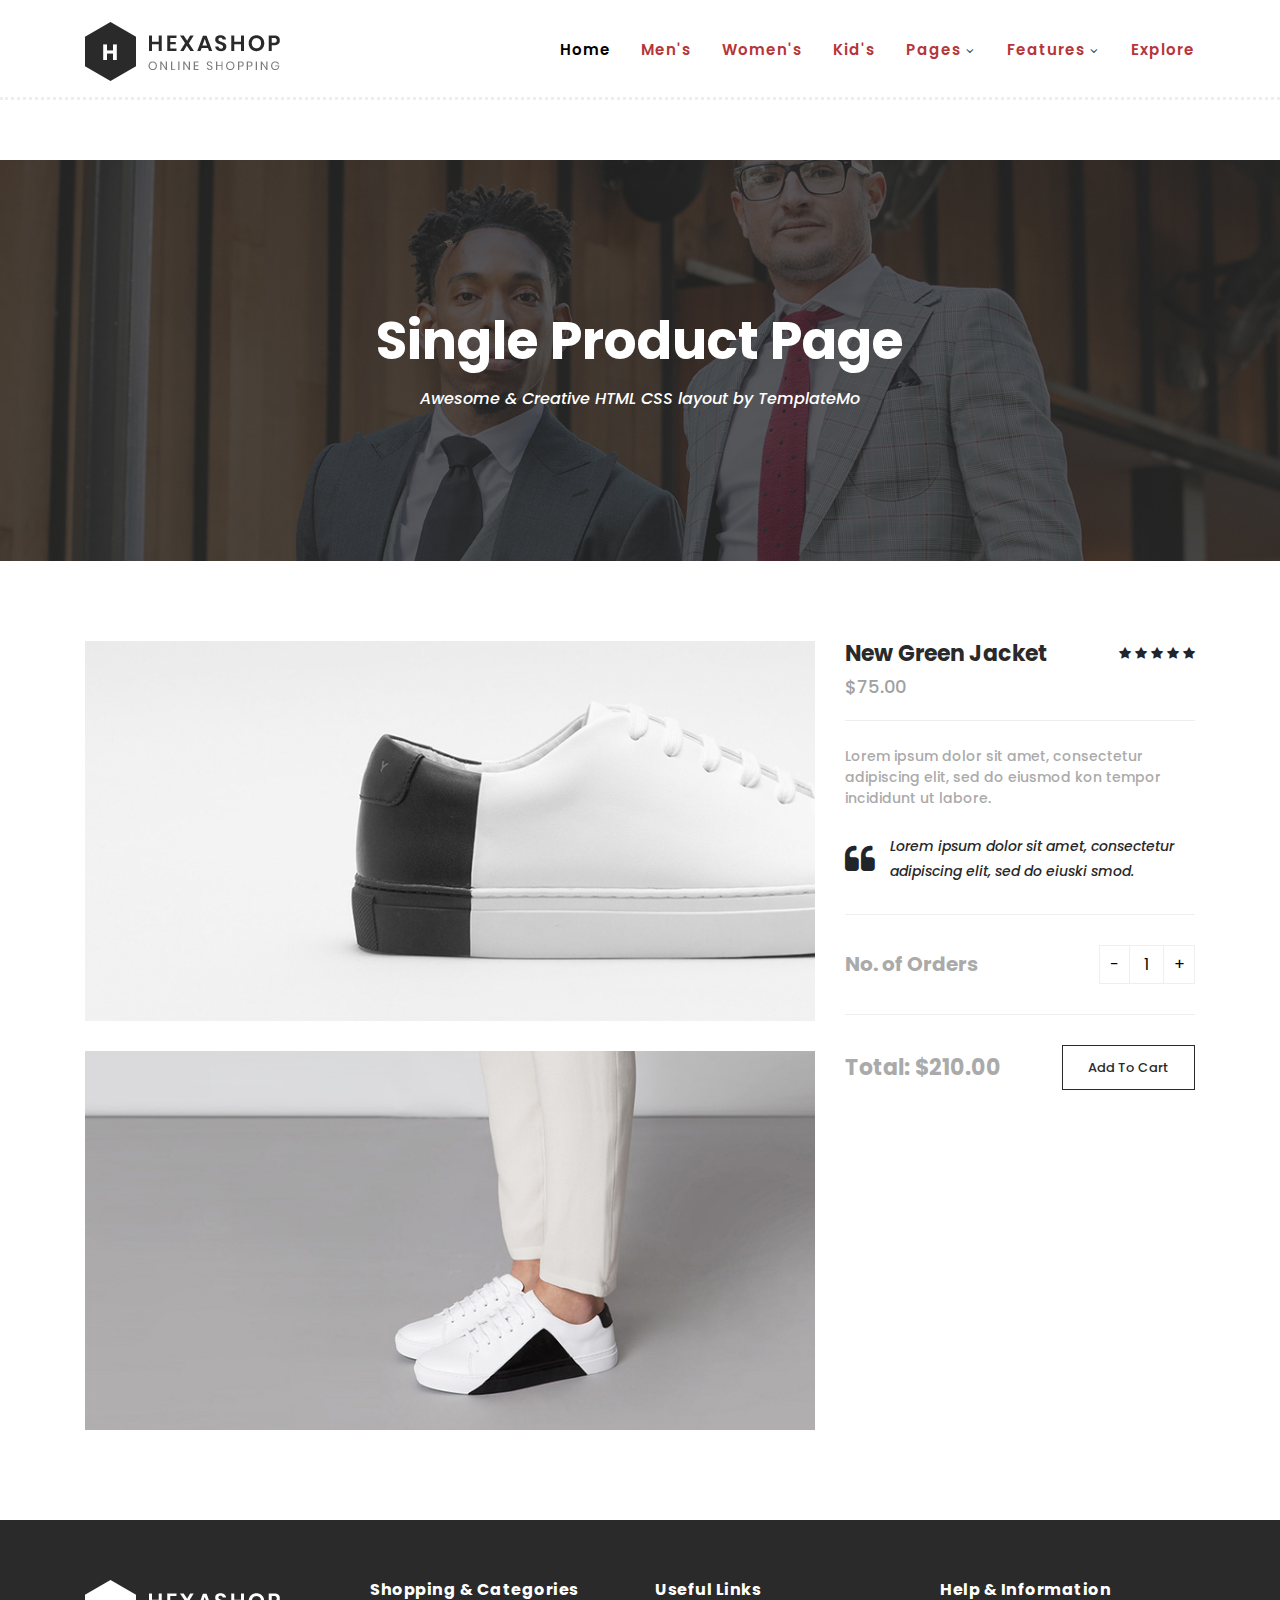
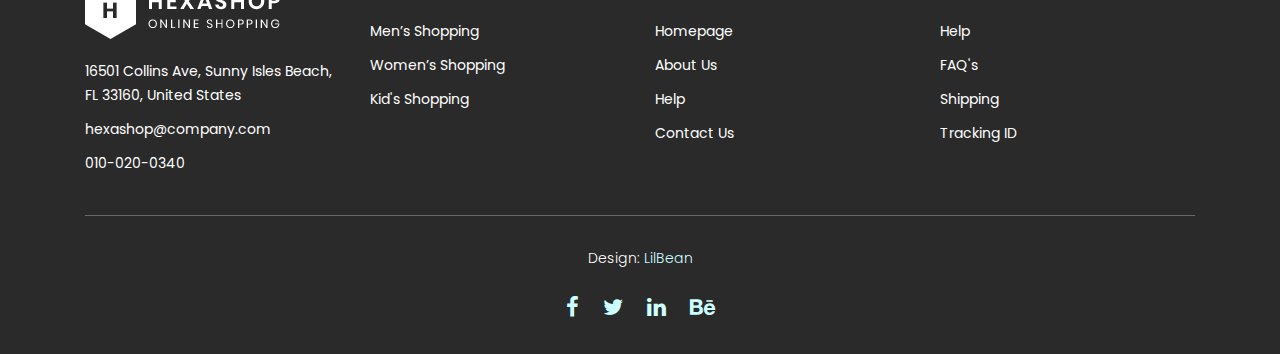
<file: single-product.html>
<!DOCTYPE html>
<html lang="en">

  <head>

    <meta charset="utf-8">
    <meta name="viewport" content="width=device-width, initial-scale=1, shrink-to-fit=no">
    <meta name="description" content="">
    <meta name="author" content="">
    <link href="https://fonts.googleapis.com/css?family=Poppins:100,200,300,400,500,600,700,800,900&display=swap" rel="stylesheet">

    <title>Hexashop - Product Detail Page</title>


    <!-- Additional CSS Files -->
    <link rel="stylesheet" type="text/css" href="assets/css/bootstrap.min.css">

    <link rel="stylesheet" type="text/css" href="assets/css/font-awesome.css">

    <link rel="stylesheet" href="assets/css/templatemo-hexashop.css">

    <link rel="stylesheet" href="assets/css/owl-carousel.css">

    <link rel="stylesheet" href="assets/css/lightbox.css">


    </head>
    
    <body>
    
    <!-- ***** Preloader Start ***** -->
    <div id="preloader">
        <div class="jumper">
            <div></div>
            <div></div>
            <div></div>
        </div>
    </div>  
    <!-- ***** Preloader End ***** -->
    
    
    <!-- ***** Header Area Start ***** -->
    <header class="header-area header-sticky">
        <div class="container">
            <div class="row">
                <div class="col-12">
                    <nav class="main-nav">
                        <!-- ***** Logo Start ***** -->
                        <a href="index.html" class="logo">
                            <img src="assets/images/logo.png" alt="">
                        </a>
                        <!-- ***** Logo End ***** -->
                        <!-- ***** Menu Start ***** -->
                        <ul class="nav">
                            <li class="scroll-to-section"><a href="index.html" class="active">Home</a></li>
                            <li class="scroll-to-section"><a href="index.html">Men's</a></li>
                            <li class="scroll-to-section"><a href="index.html">Women's</a></li>
                            <li class="scroll-to-section"><a href="index.html">Kid's</a></li>
                            <li class="submenu">
                                <a href="javascript:;">Pages</a>
                                <ul>
                                    <li><a href="about.html">About Us</a></li>
                                    <li><a href="products.html">Products</a></li>
                                    <li><a href="single-product.html">Single Product</a></li>
                                    <li><a href="contact.html">Contact Us</a></li>
                                </ul>
                            </li>
                            <li class="submenu">
                                <a href="javascript:;">Features</a>
                                <ul>
                                    <li><a href="#">Features Page 1</a></li>
                                    <li><a href="#">Features Page 2</a></li>
                                    <li><a href="#">Features Page 3</a></li>
                                    <li><a rel="nofollow" href="https://templatemo.com/page/4" target="_blank">Template Page 4</a></li>
                                </ul>
                            </li>
                            <li class="scroll-to-section"><a href="index.html">Explore</a></li>
                        </ul>        
                        <a class="menu-trigger">
                            <span>Menu</span>
                        </a>
                        <!-- ***** Menu End ***** -->
                    </nav>
                </div>
            </div>
        </div>
    </header>
    <!-- ***** Header Area End ***** -->

    <!-- ***** Main Banner Area Start ***** -->
    <div class="page-heading" id="top">
        <div class="container">
            <div class="row">
                <div class="col-lg-12">
                    <div class="inner-content">
                        <h2>Single Product Page</h2>
                        <span>Awesome &amp; Creative HTML CSS layout by TemplateMo</span>
                    </div>
                </div>
            </div>
        </div>
    </div>
    <!-- ***** Main Banner Area End ***** -->


    <!-- ***** Product Area Starts ***** -->
    <section class="section" id="product">
        <div class="container">
            <div class="row">
                <div class="col-lg-8">
                <div class="left-images">
                    <img src="assets/images/single-product-01.jpg" alt="">
                    <img src="assets/images/single-product-02.jpg" alt="">
                </div>
            </div>
            <div class="col-lg-4">
                <div class="right-content">
                    <h4>New Green Jacket</h4>
                    <span class="price">$75.00</span>
                    <ul class="stars">
                        <li><i class="fa fa-star"></i></li>
                        <li><i class="fa fa-star"></i></li>
                        <li><i class="fa fa-star"></i></li>
                        <li><i class="fa fa-star"></i></li>
                        <li><i class="fa fa-star"></i></li>
                    </ul>
                    <span>Lorem ipsum dolor sit amet, consectetur adipiscing elit, sed do eiusmod kon tempor incididunt ut labore.</span>
                    <div class="quote">
                        <i class="fa fa-quote-left"></i><p>Lorem ipsum dolor sit amet, consectetur adipiscing elit, sed do eiuski smod.</p>
                    </div>
                    <div class="quantity-content">
                        <div class="left-content">
                            <h6>No. of Orders</h6>
                        </div>
                        <div class="right-content">
                            <div class="quantity buttons_added">
                                <input type="button" value="-" class="minus"><input type="number" step="1" min="1" max="" name="quantity" value="1" title="Qty" class="input-text qty text" size="4" pattern="" inputmode=""><input type="button" value="+" class="plus">
                            </div>
                        </div>
                    </div>
                    <div class="total">
                        <h4>Total: $210.00</h4>
                        <div class="main-border-button"><a href="#">Add To Cart</a></div>
                    </div>
                </div>
            </div>
            </div>
        </div>
    </section>
    <!-- ***** Product Area Ends ***** -->
    
    <!-- ***** Footer Start ***** -->
    <footer>
        <div class="container">
            <div class="row">
                <div class="col-lg-3">
                    <div class="first-item">
                        <div class="logo">
                            <img src="assets/images/white-logo.png" alt="hexashop ecommerce templatemo">
                        </div>
                        <ul>
                            <li><a href="#">16501 Collins Ave, Sunny Isles Beach, FL 33160, United States</a></li>
                            <li><a href="#">hexashop@company.com</a></li>
                            <li><a href="#">010-020-0340</a></li>
                        </ul>
                    </div>
                </div>
                <div class="col-lg-3">
                    <h4>Shopping &amp; Categories</h4>
                    <ul>
                        <li><a href="#">Men’s Shopping</a></li>
                        <li><a href="#">Women’s Shopping</a></li>
                        <li><a href="#">Kid's Shopping</a></li>
                    </ul>
                </div>
                <div class="col-lg-3">
                    <h4>Useful Links</h4>
                    <ul>
                        <li><a href="#">Homepage</a></li>
                        <li><a href="#">About Us</a></li>
                        <li><a href="#">Help</a></li>
                        <li><a href="#">Contact Us</a></li>
                    </ul>
                </div>
                <div class="col-lg-3">
                    <h4>Help &amp; Information</h4>
                    <ul>
                        <li><a href="#">Help</a></li>
                        <li><a href="#">FAQ's</a></li>
                        <li><a href="#">Shipping</a></li>
                        <li><a href="#">Tracking ID</a></li>
                    </ul>
                </div>
                <div class="col-lg-12">
                    <div class="under-footer">
                        <p>
                        
                        Design: <a href="LilBean" target="_parent" title="free css templates">LilBean</a></p>
                        <ul>
                            <li><a href="#"><i class="fa fa-facebook"></i></a></li>
                            <li><a href="#"><i class="fa fa-twitter"></i></a></li>
                            <li><a href="#"><i class="fa fa-linkedin"></i></a></li>
                            <li><a href="#"><i class="fa fa-behance"></i></a></li>
                        </ul>
                    </div>
                </div>
            </div>
        </div>
    </footer>
    

    <!-- jQuery -->
    <script src="assets/js/jquery-2.1.0.min.js"></script>

    <!-- Bootstrap -->
    <script src="assets/js/popper.js"></script>
    <script src="assets/js/bootstrap.min.js"></script>

    <!-- Plugins -->
    <script src="assets/js/owl-carousel.js"></script>
    <script src="assets/js/accordions.js"></script>
    <script src="assets/js/datepicker.js"></script>
    <script src="assets/js/scrollreveal.min.js"></script>
    <script src="assets/js/waypoints.min.js"></script>
    <script src="assets/js/jquery.counterup.min.js"></script>
    <script src="assets/js/imgfix.min.js"></script> 
    <script src="assets/js/slick.js"></script> 
    <script src="assets/js/lightbox.js"></script> 
    <script src="assets/js/isotope.js"></script> 
    <script src="assets/js/quantity.js"></script>
    
    <!-- Global Init -->
    <script src="assets/js/custom.js"></script>

    <script>

        $(function() {
            var selectedClass = "";
            $("p").click(function(){
            selectedClass = $(this).attr("data-rel");
            $("#portfolio").fadeTo(50, 0.1);
                $("#portfolio div").not("."+selectedClass).fadeOut();
            setTimeout(function() {
              $("."+selectedClass).fadeIn();
              $("#portfolio").fadeTo(50, 1);
            }, 500);
                
            });
        });

    </script>

  </body>

</html>
</file>
<file: assets/css/templatemo-hexashop.css>
/*

TemplateMo 571 Hexashop

https://templatemo.com/tm-571-hexashop

*/

/* ---------------------------------------------
Table of contents
------------------------------------------------
01. font & reset css
02. reset
03. global styles
04. header
05. banner
06. features
07. testimonials
08. contact
09. footer
10. preloader
11. search
12. portfolio

--------------------------------------------- */
/* 
---------------------------------------------
font & reset css
--------------------------------------------- 
*/
@import url("https://fonts.googleapis.com/css?family=Poppins:100,200,300,400,500,600,700,800,900");
/* 
---------------------------------------------
reset
--------------------------------------------- 
*/
html, body, div, span, applet, object, iframe, h1, h2, h3, h4, h5, h6, p, blockquote, div
pre, a, abbr, acronym, address, big, cite, code, del, dfn, em, font, img, ins, kbd, q,
s, samp, small, strike, strong, sub, sup, tt, var, b, u, i, center, dl, dt, dd, ol, ul, li,
figure, header, nav, section, article, aside, footer, figcaption {
  margin: 0;
  padding: 0;
  border: 0;
  outline: 0;
}

.clearfix:after {
  content: ".";
  display: block;
  clear: both;
  visibility: hidden;
  line-height: 0;
  height: 0;
}

.clearfix {
  display: inline-block;
}

html[xmlns] .clearfix {
  display: block;
}

* html .clearfix {
  height: 1%;
}

ul, li {
  padding: 0;
  margin: 0;
  list-style: none;
}

header, nav, section, article, aside, footer, hgroup {
  display: block;
}

* {
  box-sizing: border-box;
}

html, body {
  font-family: 'Poppins', sans-serif;
  font-weight: 400;
  background-color: #fff;
  font-size: 16px;
  -ms-text-size-adjust: 100%;
  -webkit-font-smoothing: antialiased;
  -moz-osx-font-smoothing: grayscale;
}

a {
  text-decoration: none !important;
}

h1, h2, h3, h4, h5, h6 {
  margin-top: 0px;
  margin-bottom: 0px;
}

ul {
  margin-bottom: 0px;
}

p {
  font-size: 14px;
  line-height: 25px;
  color: #2a2a2a;
}

/* 
---------------------------------------------
global styles
--------------------------------------------- 
*/
html,
body {
  background: #fff;
  font-family: 'Poppins', sans-serif;
}

::selection {
  background: #2a2a2a;
  color: #fff;
}

::-moz-selection {
  background: #2a2a2a;
  color: #fff;
}

@media (max-width: 991px) {
  html, body {
    overflow-x: hidden;
  }
  .mobile-top-fix {
    margin-top: 30px;
    margin-bottom: 0px;
  }
  .mobile-bottom-fix {
    margin-bottom: 30px;
  }
  .mobile-bottom-fix-big {
    margin-bottom: 60px;
  }
}

.main-border-button a {
  font-size: 13px;
  color: #fff;
  border: 1px solid #fff;
  padding: 12px 25px;
  display: inline-block;
  font-weight: 500;
  transition: all .3s;
}

.main-border-button a:hover {
  background-color: #fff;
  color: #2a2a2a;
}

.main-white-button a {
  font-size: 13px;
  color: #2a2a2a;
  background-color: #fff;
  padding: 12px 25px;
  display: inline-block;
  border-radius: 3px;
  font-weight: 600;
  transition: all .3s;
}

.main-white-button a:hover {
  opacity: 0.9;
}

.main-text-button a {
  font-size: 13px;
  color: #fff;
  font-weight: 600;
  transition: all .3s;
}

.main-text-button a:hover {
  opacity: 0.9;
}

.section-heading h2 {
  font-size: 34px;
  font-weight: 700;
  color: #2a2a2a;
}

.section-heading span {
  font-size: 14px;
  color: #a1a1a1;
  font-style: italic;
  font-weight: 400;
}



/* 
---------------------------------------------
header
--------------------------------------------- 
*/

.background-header {
  border-bottom: none !important;
  background-color: #fff;
  height: 80px!important;
  position: fixed!important;
  top: 0px;
  left: 0px;
  right: 0px;
  box-shadow: 0px 0px 10px rgba(0,0,0,0.15)!important;
}

.background-header .logo,
.background-header .main-nav .nav li a {
  color: #1e1e1e!important;
}

.background-header .main-nav .nav li:hover a {
  color: #2a2a2a!important;
}

.background-header .nav li a.active {
  color: #2a2a2a!important;
}

.header-area {
  border-bottom: 3px dotted #eee;
  box-shadow: none;
  background-color: #fff;
  position: absolute;
  top: 0px;
  left: 0px;
  right: 0px;
  z-index: 100;
  height: 100px;
  -webkit-transition: all .5s ease 0s;
  -moz-transition: all .5s ease 0s;
  -o-transition: all .5s ease 0s;
  transition: all .5s ease 0s;
}

.header-area .main-nav {
  min-height: 80px;
  background: transparent;
}

.header-area .main-nav .logo {
  line-height: 100px;
  color: #fff;
  font-size: 28px;
  font-weight: 700;
  text-transform: uppercase;
  letter-spacing: 2px;
  float: left;
  -webkit-transition: all 0.3s ease 0s;
  -moz-transition: all 0.3s ease 0s;
  -o-transition: all 0.3s ease 0s;
  transition: all 0.3s ease 0s;
}

.background-header .main-nav .logo {
  line-height: 75px;
}

.background-header .nav {
  margin-top: 20px !important;
}

.header-area .main-nav .nav {
  float: right;
  margin-top: 30px;
  margin-right: 0px;
  background-color: transparent;
  -webkit-transition: all 0.3s ease 0s;
  -moz-transition: all 0.3s ease 0s;
  -o-transition: all 0.3s ease 0s;
  transition: all 0.3s ease 0s;
  position: relative;
  z-index: 999;
}

.header-area .main-nav .nav li {
  padding-left: 15px;
  padding-right: 15px;
}

.header-area .main-nav .nav li:last-child {
  padding-right: 0px;
}

.header-area .main-nav .nav li a {
  display: block;
  font-weight: 600;
  font-size: 15px;
  color: #2a2a2a;
  text-transform: capitalize;
  -webkit-transition: all 0.3s ease 0s;
  -moz-transition: all 0.3s ease 0s;
  -o-transition: all 0.3s ease 0s;
  transition: all 0.3s ease 0s;
  height: 40px;
  line-height: 40px;
  border: transparent;
  letter-spacing: 1px;
}

.header-area .main-nav .nav li a {
  color: #B63638;
}

.header-area .main-nav .nav li:hover a,
.header-area .main-nav .nav li a.active {
  color: #000000!important;
}

.background-header .main-nav .nav li:hover a,
.background-header .main-nav .nav li a.active {
  color: #aaa!important;
  opacity: 1;
}

.header-area .main-nav .nav li.submenu {
  position: relative;
  padding-right: 30px;
}

.header-area .main-nav .nav li.submenu:after {
  font-family: FontAwesome;
  content: "\f107";
  font-size: 12px;
  color: #2a2a2a;
  position: absolute;
  right: 18px;
  top: 12px;
}

.background-header .main-nav .nav li.submenu:after {
  color: #2a2a2a;
}

.header-area .main-nav .nav li.submenu ul {
  position: absolute;
  width: 200px;
  box-shadow: 0 2px 28px 0 rgba(0, 0, 0, 0.06);
  overflow: hidden;
  top: 50px;
  opacity: 0;
  transform: translateY(+2em);
  visibility: hidden;
  z-index: -1;
  transition: all 0.3s ease-in-out 0s, visibility 0s linear 0.3s, z-index 0s linear 0.01s;
}

.header-area .main-nav .nav li.submenu ul li {
  margin-left: 0px;
  padding-left: 0px;
  padding-right: 0px;
}

.header-area .main-nav .nav li.submenu ul li a {
  opacity: 1;
  display: block;
  background: #f7f7f7;
  color: #2a2a2a!important;
  padding-left: 20px;
  height: 40px;
  line-height: 40px;
  -webkit-transition: all 0.3s ease 0s;
  -moz-transition: all 0.3s ease 0s;
  -o-transition: all 0.3s ease 0s;
  transition: all 0.3s ease 0s;
  position: relative;
  font-size: 13px;
  font-weight: 400;
  border-bottom: 1px solid #eee;
}

.header-area .main-nav .nav li.submenu ul li a:hover {
  background: #fff;
  color: #aaa!important;
  padding-left: 25px;
}

.header-area .main-nav .nav li.submenu ul li a:hover:before {
  width: 3px;
}

.header-area .main-nav .nav li.submenu:hover ul {
  visibility: visible;
  opacity: 1;
  z-index: 1;
  transform: translateY(0%);
  transition-delay: 0s, 0s, 0.3s;
}

.header-area .main-nav .menu-trigger {
  cursor: pointer;
  display: block;
  position: absolute;
  top: 33px;
  width: 32px;
  height: 40px;
  text-indent: -9999em;
  z-index: 99;
  right: 40px;
  display: none;
}

.background-header .main-nav .menu-trigger {
  top: 23px;
}

.header-area .main-nav .menu-trigger span,
.header-area .main-nav .menu-trigger span:before,
.header-area .main-nav .menu-trigger span:after {
  -moz-transition: all 0.4s;
  -o-transition: all 0.4s;
  -webkit-transition: all 0.4s;
  transition: all 0.4s;
  background-color: #1e1e1e;
  display: block;
  position: absolute;
  width: 30px;
  height: 2px;
  left: 0;
}

.background-header .main-nav .menu-trigger span,
.background-header .main-nav .menu-trigger span:before,
.background-header .main-nav .menu-trigger span:after {
  background-color: #1e1e1e;
}

.header-area .main-nav .menu-trigger span:before,
.header-area .main-nav .menu-trigger span:after {
  -moz-transition: all 0.4s;
  -o-transition: all 0.4s;
  -webkit-transition: all 0.4s;
  transition: all 0.4s;
  background-color: #1e1e1e;
  display: block;
  position: absolute;
  width: 30px;
  height: 2px;
  left: 0;
  width: 75%;
}

.background-header .main-nav .menu-trigger span:before,
.background-header .main-nav .menu-trigger span:after {
  background-color: #1e1e1e;
}

.header-area .main-nav .menu-trigger span:before,
.header-area .main-nav .menu-trigger span:after {
  content: "";
}

.header-area .main-nav .menu-trigger span {
  top: 16px;
}

.header-area .main-nav .menu-trigger span:before {
  -moz-transform-origin: 33% 100%;
  -ms-transform-origin: 33% 100%;
  -webkit-transform-origin: 33% 100%;
  transform-origin: 33% 100%;
  top: -10px;
  z-index: 10;
}

.header-area .main-nav .menu-trigger span:after {
  -moz-transform-origin: 33% 0;
  -ms-transform-origin: 33% 0;
  -webkit-transform-origin: 33% 0;
  transform-origin: 33% 0;
  top: 10px;
}

.header-area .main-nav .menu-trigger.active span,
.header-area .main-nav .menu-trigger.active span:before,
.header-area .main-nav .menu-trigger.active span:after {
  background-color: transparent;
  width: 100%;
}

.header-area .main-nav .menu-trigger.active span:before {
  -moz-transform: translateY(6px) translateX(1px) rotate(45deg);
  -ms-transform: translateY(6px) translateX(1px) rotate(45deg);
  -webkit-transform: translateY(6px) translateX(1px) rotate(45deg);
  transform: translateY(6px) translateX(1px) rotate(45deg);
  background-color: #1e1e1e;
}

.background-header .main-nav .menu-trigger.active span:before {
  background-color: #1e1e1e;
}

.header-area .main-nav .menu-trigger.active span:after {
  -moz-transform: translateY(-6px) translateX(1px) rotate(-45deg);
  -ms-transform: translateY(-6px) translateX(1px) rotate(-45deg);
  -webkit-transform: translateY(-6px) translateX(1px) rotate(-45deg);
  transform: translateY(-6px) translateX(1px) rotate(-45deg);
  background-color: #1e1e1e;
}

.background-header .main-nav .menu-trigger.active span:after {
  background-color: #1e1e1e;
}

.header-area.header-sticky {
  min-height: 80px;
}

.header-area .nav {
  margin-top: 30px;
}

.header-area.header-sticky .nav li a.active {
  color: #aaa;
}

@media (max-width: 1200px) {
  .header-area .main-nav .nav li {
    padding-left: 12px;
    padding-right: 12px;
  }
  .header-area .main-nav:before {
    display: none;
  }
}

@media (max-width: 767px) {
  .header-area .main-nav .logo {
    color: #1e1e1e;
  }
  .header-area.header-sticky .nav li a:hover,
  .header-area.header-sticky .nav li a.active {
    color: #aaa!important;
    opacity: 1;
  }
  .header-area.header-sticky .nav li.search-icon a {
    width: 100%;
  }
  .header-area {
    background-color: #f7f7f7;
    padding: 0px 15px;
    height: 100px;
    box-shadow: none;
    text-align: center;
  }
  .header-area .container {
    padding: 0px;
  }
  .header-area .logo {
    margin-left: 30px;
  }
  .header-area .menu-trigger {
    display: block !important;
  }
  .header-area .main-nav {
    overflow: hidden;
  }
  .header-area .main-nav .nav {
    float: none;
    width: 100%;
    display: none;
    -webkit-transition: all 0s ease 0s;
    -moz-transition: all 0s ease 0s;
    -o-transition: all 0s ease 0s;
    transition: all 0s ease 0s;
    margin-left: 0px;
  }
  .header-area .main-nav .nav li:first-child {
    border-top: 1px solid #eee;
  }
  .header-area.header-sticky .nav {
    margin-top: 100px !important;
  }
  .header-area .main-nav .nav li {
    width: 100%;
    background: #fff;
    border-bottom: 1px solid #eee;
    padding-left: 0px !important;
    padding-right: 0px !important;
  }
  .header-area .main-nav .nav li a {
    height: 50px !important;
    line-height: 50px !important;
    padding: 0px !important;
    border: none !important;
    background: #f7f7f7 !important;
    color: #191a20 !important;
  }
  .header-area .main-nav .nav li a:hover {
    background: #eee !important;
    color: #aaa!important;
  }
  .header-area .main-nav .nav li.submenu ul {
    position: relative;
    visibility: inherit;
    opacity: 1;
    z-index: 1;
    transform: translateY(0%);
    transition-delay: 0s, 0s, 0.3s;
    top: 0px;
    width: 100%;
    box-shadow: none;
    height: 0px;
  }
  .header-area .main-nav .nav li.submenu ul li a {
    font-size: 12px;
    font-weight: 400;
  }
  .header-area .main-nav .nav li.submenu ul li a:hover:before {
    width: 0px;
  }
  .header-area .main-nav .nav li.submenu ul.active {
    height: auto !important;
  }
  .header-area .main-nav .nav li.submenu:after {
    color: #3B566E;
    right: 25px;
    font-size: 14px;
    top: 15px;
  }
  .header-area .main-nav .nav li.submenu:hover ul, .header-area .main-nav .nav li.submenu:focus ul {
    height: 0px;
  }
}

@media (min-width: 767px) {
  .header-area .main-nav .nav {
    display: flex !important;
  }
}


/* 
---------------------------------------------
banner
--------------------------------------------- 
*/

.main-banner {
  border-bottom: 3px dotted #eee;
  padding-top: 160px;
  padding-bottom: 30px;
}

.main-banner .left-content .thumb img {
  width: 100%;
  overflow: hidden;
}

.main-banner .left-content .inner-content {
  position: absolute;
  left: 100px;
  top: 50%;
  transform: translateY(-50%);
}

.main-banner .left-content .inner-content h4 {
  color: #fff;
  margin-top: -10px;
  font-size: 52px;
  font-weight: 700;
  margin-bottom: 20px;
}

.main-banner .left-content .inner-content span {
  font-size: 16px;
  color: #fff;
  font-weight: 400;
  font-style: italic;
  display: block;
  margin-bottom: 30px;
}

.main-banner .right-content .right-first-image {
  margin-bottom: 28.5px;
}

.main-banner .right-content .right-first-image .thumb {
  position: relative;
  text-align: center;
}

.main-banner .right-content .right-first-image .thumb img {
  width: 100%;
  overflow: hidden;
}

.main-banner .right-content .right-first-image .thumb .inner-content {
  position: absolute;
  top: 50%;
  transform: translateY(-50%);
  width: 100%;
  text-align: center;
}

.main-banner .right-content .right-first-image .thumb .inner-content h4 {
  color: #fff;
  font-size: 24px;
  font-weight: 700;
  margin-bottom: 15px;
}

.main-banner .right-content .right-first-image .thumb .inner-content span {
  font-size: 16px;
  color: #fff;
  font-style: italic;
}

.main-banner .right-content .right-first-image .thumb .hover-content {
  position: absolute;
  top: 15px;
  right: 15px;
  left: 15px;
  bottom: 15px;
  text-align: center;
  background-color: rgba(42,42,42,.97);
  opacity: 0;
  visibility: hidden;
  transition: all 0.5s;
}

.main-banner .right-content .right-first-image .thumb:hover .hover-content {
  opacity: 1;
  visibility: visible;
}

.main-banner .right-content .right-first-image .thumb .hover-content .inner {
  position: absolute;
  top: 50%;
  left: 50%;
  transform: translate(-50%, -50%);
  width: 100%;
}

.main-banner .right-content .right-first-image .thumb .hover-content h4 {
  color: #fff;
  font-size: 24px;
  font-weight: 700;
  margin-bottom: 15px;
}

.main-banner .right-content .right-first-image .thumb .hover-content p {
  color: #fff;
  padding: 0px 20px;
  margin-bottom: 20px;
}



/*
---------------------------------------------
Men
---------------------------------------------
*/

#men {
  padding-top: 90px;
  padding-bottom: 90px;
  border-bottom: 3px dotted #eee;
}

#men .section-heading {
  margin-bottom: 60px;
}

#men .item .down-content {
  padding-top: 30px;
  position: relative;
  z-index: 3;
  background-color: #fff;
}

#men .item .down-content h4 {
  font-size: 22px;
  color: #2a2a2a;
  font-weight: 700;
  margin-bottom: 8px;
}

#men .item .down-content span {
  font-size: 18px;
  color: #a1a1a1;
  font-weight: 500;
  display: block;
}

#men .item .down-content ul.stars {
  position: absolute;
  right: 0;
  top: 30px;
}

#men .item .down-content ul.stars li {
  display: inline;
  font-size: 13px;
}

#men .item .thumb .hover-content {
  position: absolute;
  z-index: 2;
  text-align: center;
  bottom: -60px;
  width: 100%;
  opacity: 0;
  visibility: hidden;
  transition: all .5s;
}

#men .item .thumb:hover .hover-content {
  bottom: 30px;
  opacity: 1;
  visibility: visible;
}

#men .item .thumb {
  position: relative;
}

#men .item .thumb .hover-content ul li {
  display: inline;
  margin: 0px 10px;
}

#men .item .thumb .hover-content ul li a {
  width: 50px;
  height: 50px;
  text-align: center;
  line-height: 50px;
  display: inline-block;
  color: #2a2a2a;
  background-color: #fff;
}


#men .owl-nav {
  text-align: center;
  position: absolute;
  width: 100%;
  top: 40%;
  transform: translateY(-25px);
}

#men .owl-dots {
  display: none;
}
    
#men .owl-nav .owl-prev{
  position: absolute;
  left: -80px;
  outline: none;
}

#men .owl-nav .owl-prev span,
#men .owl-nav .owl-next span {
  opacity: 0;
}

#men .owl-nav .owl-prev:before {
  display: inline-block;
  font-family: 'FontAwesome';
  color: #2a2a2a;
  font-size: 25px;
  font-weight: 700;
  content: '\f104';
  width: 50px;
  height: 50px;
  background-color: transparent;
  line-height: 48px;
  border :1px solid #2a2a2a;
}

#men .owl-nav .owl-prev {
  opacity: 0.75;
  transition: all .5s;
}

#men .owl-nav .owl-prev:hover {
  opacity: 1;
}

#men .owl-nav .owl-next {
  opacity: 0.75;
  transition: all .5s;
}

#men .owl-nav .owl-next:hover {
  opacity: 1;
}

#men .owl-nav .owl-next{
  outline: none;
  position: absolute;
  right: -85px;
}

#men .owl-nav .owl-next:before {
  display: inline-block;
  font-family: 'FontAwesome';
  color: #2a2a2a;
  font-size: 25px;
  font-weight: 700;
  content: '\f105';
  width: 50px;
  height: 50px;
  background-color: transparent;
  line-height: 48px;
  border :1px solid #2a2a2a;
}


/*
---------------------------------------------
Women
---------------------------------------------
*/

#women {
  padding-top: 90px;
  padding-bottom: 90px;
  border-bottom: 3px dotted #eee;
}

#women .section-heading {
  margin-bottom: 60px;
}

#women .item .down-content {
  padding-top: 30px;
  position: relative;
  z-index: 3;
  background-color: #fff;
}

#women .item .down-content h4 {
  font-size: 22px;
  color: #2a2a2a;
  font-weight: 700;
  margin-bottom: 8px;
}

#women .item .down-content span {
  font-size: 18px;
  color: #a1a1a1;
  font-weight: 500;
  display: block;
}

#women .item .down-content ul.stars {
  position: absolute;
  right: 0;
  top: 30px;
}

#women .item .down-content ul.stars li {
  display: inline;
  font-size: 13px;
}

#women .item .thumb .hover-content {
  position: absolute;
  z-index: 2;
  text-align: center;
  bottom: -60px;
  width: 100%;
  opacity: 0;
  visibility: hidden;
  transition: all .5s;
}

#women .item .thumb:hover .hover-content {
  bottom: 30px;
  opacity: 1;
  visibility: visible;
}

#women .item .thumb {
  position: relative;
}

#women .item .thumb .hover-content ul li {
  display: inline;
  margin: 0px 10px;
}

#women .item .thumb .hover-content ul li a {
  width: 50px;
  height: 50px;
  text-align: center;
  line-height: 50px;
  display: inline-block;
  color: #2a2a2a;
  background-color: #fff;
}


#women .owl-nav {
  text-align: center;
  position: absolute;
  width: 100%;
  top: 40%;
  transform: translateY(-25px);
}

#women .owl-dots {
  display: none;
}
    
#women .owl-nav .owl-prev{
  position: absolute;
  left: -80px;
  outline: none;
}

#women .owl-nav .owl-prev span,
#women .owl-nav .owl-next span {
  opacity: 0;
}

#women .owl-nav .owl-prev:before {
  display: inline-block;
  font-family: 'FontAwesome';
  color: #2a2a2a;
  font-size: 25px;
  font-weight: 700;
  content: '\f104';
  width: 50px;
  height: 50px;
  background-color: transparent;
  line-height: 48px;
  border :1px solid #2a2a2a;
}

#women .owl-nav .owl-prev {
  opacity: 0.75;
  transition: all .5s;
}

#women .owl-nav .owl-prev:hover {
  opacity: 1;
}

#women .owl-nav .owl-next {
  opacity: 0.75;
  transition: all .5s;
}

#women .owl-nav .owl-next:hover {
  opacity: 1;
}

#women .owl-nav .owl-next{
  outline: none;
  position: absolute;
  right: -85px;
}

#women .owl-nav .owl-next:before {
  display: inline-block;
  font-family: 'FontAwesome';
  color: #2a2a2a;
  font-size: 25px;
  font-weight: 700;
  content: '\f105';
  width: 50px;
  height: 50px;
  background-color: transparent;
  line-height: 48px;
  border :1px solid #2a2a2a;
}

/*
---------------------------------------------
Kids
---------------------------------------------
*/

#kids {
  padding-top: 90px;
  padding-bottom: 90px;
  border-bottom: 3px dotted #eee;
}

#kids .section-heading {
  margin-bottom: 60px;
}

#kids .item .down-content {
  padding-top: 30px;
  position: relative;
  z-index: 3;
  background-color: #fff;
}

#kids .item .down-content h4 {
  font-size: 22px;
  color: #2a2a2a;
  font-weight: 700;
  margin-bottom: 8px;
}

#kids .item .down-content span {
  font-size: 18px;
  color: #a1a1a1;
  font-weight: 500;
  display: block;
}

#kids .item .down-content ul.stars {
  position: absolute;
  right: 0;
  top: 30px;
}

#kids .item .down-content ul.stars li {
  display: inline;
  font-size: 13px;
}

#kids .item .thumb .hover-content {
  position: absolute;
  z-index: 2;
  text-align: center;
  bottom: -60px;
  width: 100%;
  opacity: 0;
  visibility: hidden;
  transition: all .5s;
}

#kids .item .thumb:hover .hover-content {
  bottom: 30px;
  opacity: 1;
  visibility: visible;
}

#kids .item .thumb {
  position: relative;
}

#kids .item .thumb .hover-content ul li {
  display: inline;
  margin: 0px 10px;
}

#kids .item .thumb .hover-content ul li a {
  width: 50px;
  height: 50px;
  text-align: center;
  line-height: 50px;
  display: inline-block;
  color: #2a2a2a;
  background-color: #fff;
}


#kids .owl-nav {
  text-align: center;
  position: absolute;
  width: 100%;
  top: 40%;
  transform: translateY(-25px);
}

#kids .owl-dots {
  display: none;
}
    
#kids .owl-nav .owl-prev{
  position: absolute;
  left: -80px;
  outline: none;
}

#kids .owl-nav .owl-prev span,
#kids .owl-nav .owl-next span {
  opacity: 0;
}

#kids .owl-nav .owl-prev:before {
  display: inline-block;
  font-family: 'FontAwesome';
  color: #2a2a2a;
  font-size: 25px;
  font-weight: 700;
  content: '\f104';
  width: 50px;
  height: 50px;
  background-color: transparent;
  line-height: 48px;
  border :1px solid #2a2a2a;
}

#kids .owl-nav .owl-prev {
  opacity: 0.75;
  transition: all .5s;
}

#kids .owl-nav .owl-prev:hover {
  opacity: 1;
}

#kids .owl-nav .owl-next {
  opacity: 0.75;
  transition: all .5s;
}

#kids .owl-nav .owl-next:hover {
  opacity: 1;
}

#kids .owl-nav .owl-next{
  outline: none;
  position: absolute;
  right: -85px;
}

#kids .owl-nav .owl-next:before {
  display: inline-block;
  font-family: 'FontAwesome';
  color: #2a2a2a;
  font-size: 25px;
  font-weight: 700;
  content: '\f105';
  width: 50px;
  height: 50px;
  background-color: transparent;
  line-height: 48px;
  border :1px solid #2a2a2a;
}


/*
---------------------------------------------
Explore
---------------------------------------------
*/

#explore {
  padding-top: 90px;
  padding-bottom: 90px;
  border-bottom: 3px dotted #eee;
}

#explore .left-content {
  margin-right: 30px;
}

#explore .left-content h2 {
  font-size: 34px;
  font-weight: 700;
  color: #2a2a2a;
}

#explore .left-content span {
  font-size: 14px;
  color: #aaaaaa;
  font-weight: 500;
  display: block;
  margin-top: 25px;
}

#explore .left-content .quote {
  margin-top: 25px;
}

#explore .left-content .quote i {
  float: left;
  font-size: 32px;
  margin-right: 15px;
  margin-top: 10px;
}

#explore .left-content .quote p {
  font-style: italic;
  color: #2a2a2a;
  font-weight: 500;
}

#explore .left-content p {
  font-size: 14px;
  color: #aaaaaa;
  font-weight: 500;
  display: block;
  margin-top: 25px;
}

#explore .left-content .main-border-button a {
  color: #2a2a2a;
  border-color: #2a2a2a;
  margin-top: 35px;
}

#explore .left-content .main-border-button a:hover {
  background-color: #2a2a2a;
  color: #fff;
}

#explore img {
  width: 100%;
  overflow: hidden;
}

#explore .leather {
  margin-bottom: 30px;
}

#explore .first-image {
  margin-bottom: 30px;
}

#explore .leather,
#explore .types {
  min-height: 255px;
  background-color: #f8f8f8;
  text-align: center;
  width: 100%;
}

#explore .leather h4,
#explore .types h4 {
  font-size: 24px;
  font-weight: 700;
  color: #2a2a2a;
  padding-top: 90px;
  margin-bottom: 5px;
}

#explore .leather span,
#explore .types span {
  font-size: 14px;
  font-style: italic;
  color: #aaa;
  font-weight: 500;
}

/* 
---------------------------------------------
Social
--------------------------------------------- 
*/

#social {
  margin-top: 90px;
  padding-bottom: 90px;
  border-bottom: 3px dotted #eee;
}

#social .col-2 {
  padding-left: 0;
  padding-right: 0;
}

#social .images {
  margin-top: 60px;
  padding-left: 15px;
  padding-right: 15px;
}

#social .thumb {
  position: relative;
}

#social .thumb .icon {
  position: absolute;
  bottom: 0;
  left: 0;
  right: 0;
  top: 0;
  width: 100%;
  background-color: rgba(0,0,0,0.85);
  opacity: 0;
  visibility: hidden;
  transition: all .3s;
}

#social .thumb:hover .icon {
  opacity: 1;
  visibility: visible;
}

#social .thumb .icon h6 {
  color: #fff;
  position: absolute;
  font-size: 14px;
  bottom: 40px;
  font-weight: 400;
  left: 15px;
}

#social .thumb .icon i {
  color: #fff;
  position: absolute;
  bottom: 15px;
  left: 15px;
}

#social .thumb img {
  width: 100%;
  overflow: hidden;
}


/* 
---------------------------------------------
Subscribe
--------------------------------------------- 
*/

.subscribe {
  margin-top: 90px;
}

.subscribe .section-heading {
  margin-bottom: 30px;
}

.subscribe .section-heading h2 {
  line-height: 55px;
}

.subscribe form input {
  width: 100%;
  height: 44px;
  line-height: 44px;
  padding: 0px 15px;
  font-size: 14px;
  font-style: italic;
  font-weight: 500;
  color: #aaa;
  border-radius: 0px;
  border: 1px solid #7a7a7a;
  box-shadow: none;
}

.subscribe form input::focus {
  border-color: #2a2a2a;
  border-radius: 0px;
}

.subscribe form button {
  width: 44px;
  height: 44px;
  display: inline-block;
  text-align: center;
  line-height: 44px;
  background-color: #2a2a2a;
  box-shadow: none;
  border: 1px solid transparent;
  color: #fff;
  transition: all 0.3s;
}

.subscribe form button:hover {
  background-color: #fff;
  border: 1px solid #2a2a2a;
  color: #2a2a2a;
}

.subscribe ul li {
  margin-bottom: 30px;
  display: block;
}

.subscribe ul li {
  font-size: 16px;
  font-weight: 700;
  color: #2a2a2a;
}

.subscribe ul li span,
.subscribe ul li span a {
  font-size: 14px;
  font-weight: 400;
  color: #aaa;
}

.subscribe ul li span a:hover {
  color: #2a2a2a;
}


/* 
---------------------------------------------
footer
--------------------------------------------- 
*/

footer {
  margin-top: 60px;
  padding: 60px 0px 30px 0px;
  background-color: #2a2a2a;
}

footer .logo {
  margin-bottom: 20px;
}

footer ul li {
  display: block;
  margin-bottom: 10px;
}

footer ul li a {
  font-size: 14px;
  color: #fff;
  transition: all .3s;
}

footer ul li a:hover {
  color: #aaa;
}

footer h4 {
  letter-spacing: 0.5px;
  font-size: 16px;
  color: #fff;
  font-weight: 700;
  margin-bottom: 20px;
}

footer .under-footer {
  margin-top: 30px;
  padding-top: 30px;
  text-align: center;
  border-top: 1px solid rgba(250,250,250,0.3);
}

footer .under-footer ul {
  margin-top: 20px;
}

footer .under-footer ul li {
  display: inline-block;
  margin: 0px 10px;
}

footer .under-footer ul li a {
  font-size: 22px;
}

footer .under-footer p {
  color: #fff;
  font-size: 14px;
  font-weight: 300;
}

footer .under-footer a {
  color: #cff;
}

footer .under-footer a:hover {
  color: #c66;
}


/* 
---------------------------------------------
Products Page
--------------------------------------------- 
*/

.page-heading {
  margin-top: 160px;
  margin-bottom: 30px;
  background-image: url(../images/products-page-heading.jpg);
  background-position: center center;
  background-size: cover;
  background-repeat: no-repeat;
}

.page-heading .inner-content {
  padding: 150px 0px;
  text-align: center;
}

.page-heading .inner-content h2 {
  font-size: 52px;
  color: #fff;
  font-weight: 700;
  margin-bottom: 15px;
}

.page-heading .inner-content span {
  font-size: 16px;
  font-weight: 500;
  color: #fff;
  font-style: italic;
}

#products .section-heading {
  text-align: center;
  margin-bottom: 60px;
  margin-top: 80px;
}

#products .item {
  margin-bottom: 30px;
}

#products .item .thumb img {
  width: 100%;
  overflow: hidden;
}

#products .item .down-content {
  padding-top: 20px;
  position: relative;
  z-index: 3;
  background-color: #fff;
}

#products .item .down-content h4 {
  font-size: 22px;
  color: #2a2a2a;
  font-weight: 700;
  margin-bottom: 8px;
}

#products .item .down-content span {
  font-size: 18px;
  color: #a1a1a1;
  font-weight: 500;
  display: block;
}

#products .item .down-content ul.stars {
  position: absolute;
  right: 0;
  top: 20px;
}

#products .item .down-content ul.stars li {
  display: inline;
  font-size: 13px;
}

#products .item .thumb .hover-content {
  position: absolute;
  z-index: 2;
  text-align: center;
  bottom: -60px;
  width: 100%;
  opacity: 0;
  visibility: hidden;
  transition: all .5s;
}

#products .item .thumb:hover .hover-content {
  bottom: 30px;
  opacity: 1;
  visibility: visible;
}

#products .item .thumb {
  position: relative;
}

#products .item .thumb .hover-content ul li {
  display: inline;
  margin: 0px 10px;
}

#products .item .thumb .hover-content ul li a {
  width: 50px;
  height: 50px;
  text-align: center;
  line-height: 50px;
  display: inline-block;
  color: #2a2a2a;
  background-color: #fff;
}

#products .pagination {
  margin-top: 30px;
  margin-bottom: 40px;
}

#products .pagination ul {
  text-align: center;
  width: 100%;
}

#products .pagination ul li {
  display: inline;
  margin: 0px 5px;
}

#products .pagination ul li a {
  width: 44px;
  height: 44px;
  border: 1px solid #2a2a2a;
  display: inline-block;
  text-align: center;
  line-height: 44px;
  font-size: 14px;
  font-weight: 500;
  color: #2a2a2a;
}

#products .pagination ul li a:hover,
#products .pagination ul li.active a {
  background-color: #2a2a2a;
  color: #fff;
}



/* 
---------------------------------------------
Single Product Page
--------------------------------------------- 
*/

#product {
  margin-top: 80px;
}

#product .left-images img {
  width: 100%;
  overflow: hidden;
  margin-bottom: 30px;
}

#product .right-content {
  position: relative;
  z-index: 3;
  background-color: #fff;
}

#product .right-content h4 {
  font-size: 22px;
  color: #2a2a2a;
  font-weight: 700;
  margin-bottom: 0px;
}

#product .right-content span.price {
  font-size: 18px;
  color: #a1a1a1;
  font-weight: 500;
  display: block;
  margin-top: 5px;
  border-bottom: 1px solid #eee;
  padding-bottom: 20px;
}

#product .right-content ul.stars {
  position: absolute;
  right: 0;
  top: 0;
}

#product .right-content ul.stars li {
  display: inline;
  font-size: 13px;
}

#product .right-content span {
  font-size: 14px;
  color: #aaaaaa;
  font-weight: 500;
  display: block;
  margin-top: 25px;
}

#product .right-content .quote {
  margin-top: 25px;
}

#product .right-content .quote i {
  float: left;
  font-size: 32px;
  margin-right: 15px;
  margin-top: 10px;
}

#product .right-content .quote p {
  font-style: italic;
  color: #2a2a2a;
  font-weight: 500;
}

#product .right-content p {
  font-size: 14px;
  color: #aaaaaa;
  font-weight: 500;
  display: block;
  margin-top: 25px;
}

.quantity-content {
  margin-top: 30px;
  padding-top: 30px;
  border-top: 1px solid #eee;
  border-bottom: 1px solid #eee;
  width: 100%;
  padding-bottom: 30px;
  margin-bottom: 30px;
}

.quantity-content .left-content {
  float: left;
  margin-right: 30px;
}

.quantity-content .right-content {
  text-align: right;
}

.quantity-content .left-content h6 {
  padding-top: 7px;
  font-size: 20px;
  font-weight: 700;
  color: #aaa;
  position: relative;
  z-index: 11;
}

.total h4 {
  float: left;
  font-size: 20px;
  margin-top: 10px;
  color: #aaa!important;
}

.total .main-border-button {
  text-align: right;
}

.total .main-border-button a {
  border-color: #2a2a2a;
  color: #2a2a2a;
}

.total .main-border-button a:hover {
  color: #fff;
  background-color: #2a2a2a;
}

.quantity {
  display: inline-block; }
 
 .quantity .input-text.qty {
  width: 35px;
  height: 39px;
  padding: 0 5px;
  text-align: center;
  background-color: transparent;
  border: 1px solid #efefef;
 }
 
 .quantity.buttons_added {
  text-align: left;
  position: relative;
  white-space: nowrap;
  vertical-align: top; }
 
 .quantity.buttons_added input {
  display: inline-block;
  margin: 0;
  vertical-align: top;
  box-shadow: none;
 }
 
 .quantity.buttons_added .minus,
 .quantity.buttons_added .plus {
  padding: 7px 10px 8px;
  height: 39px;
  background-color: #ffffff;
  border: 1px solid #efefef;
  cursor:pointer;}
 
 .quantity.buttons_added .minus {
  border-right: 0; }
 
 .quantity.buttons_added .plus {
  border-left: 0; }
 
 .quantity.buttons_added .minus:hover,
 .quantity.buttons_added .plus:hover {
  background: #eeeeee; }
 
 .quantity input::-webkit-outer-spin-button,
 .quantity input::-webkit-inner-spin-button {
  -webkit-appearance: none;
  -moz-appearance: none;
  margin: 0; }
  
  .quantity.buttons_added .minus:focus,
 .quantity.buttons_added .plus:focus {
  outline: none; }



/* 
---------------------------------------------
About Us Page
--------------------------------------------- 
*/

.about-page-heading {
  margin-top: 160px;
  margin-bottom: 30px;
  background-image: url(../images/about-us-page-heading.jpg);
  background-position: center center;
  background-size: cover;
  background-repeat: no-repeat;
}

.about-us {
  margin-top: 80px;
}

.about-us .left-image img {
  width: 100%;
  overflow: hidden;
}

.about-us .right-content {
  margin-left: 30px;
}

.about-us .right-content h4 {
  font-size: 34px;
  font-weight: 700;
  color: #2a2a2a;
}

.about-us .right-content span {
  font-size: 14px;
  color: #aaaaaa;
  font-weight: 500;
  display: block;
  margin-top: 25px;
}

.about-us .right-content .quote {
  margin-top: 25px;
}

.about-us .right-content .quote i {
  float: left;
  font-size: 32px;
  margin-right: 15px;
  margin-top: 10px;
}

.about-us .right-content .quote p {
  font-style: italic;
  color: #2a2a2a;
  font-weight: 500;
}

.about-us .right-content p {
  font-size: 14px;
  color: #aaaaaa;
  font-weight: 500;
  display: block;
  margin-top: 25px;
}

.about-us .right-content ul {
  border-top: 3px dotted #eee;
  margin-top: 30px;
  padding-top: 30px;
}

.about-us .right-content ul li {
  display: inline-block;
  margin-right: 5px;
}

.about-us .right-content ul li a {
  width: 44px;
  height: 44px;
  background-color: #2a2a2a;
  color: #fff;
  display: inline-block;
  text-align: center;
  line-height: 44px;
  border-radius: 50%;
  transition: all .5s;
}

.about-us .right-content ul li a:hover {
  background-color: #eee;
  color: #2a2a2a;
}

.our-team {
  margin-top: 100px;
  padding-top: 90px;
  padding-bottom: 90px;
  border-top: 3px dotted #eee;
}

.our-team .section-heading {
  margin-bottom: 60px;
  text-align: center;
}

.our-team .section-heading h2 {
  margin-bottom: 10px;
}

.our-team .team-item .thumb {
  position: relative;
}

.our-team .team-item .thumb img {
  width: 100%;
  overflow: hidden;
}

.our-team .team-item .thumb .hover-effect {
  position: absolute;
  background-color: rgba(0,0,0,0.9);
  width: 100%;
  text-align: center;
  top: 0;
  bottom: 0;
  opacity: 0;
  visibility: hidden;
  transition: all .3s;
}

.our-team .team-item .thumb:hover .hover-effect {
  opacity: 1;
  visibility: visible;
}

.our-team .team-item .thumb .hover-effect .inner-content {
  position: absolute;
  top: 50%;
  text-align: center;
  width: 100%;
  transform: translateY(-22px);
}

.our-team .team-item .thumb .hover-effect .inner-content ul li {
  display: inline-block;
  margin: 0px 5px;
}

.our-team .team-item .thumb .hover-effect .inner-content ul li a {
  width: 44px;
  height: 44px;
  background-color: #fff;
  color: #2a2a2a;
  display: inline-block;
  text-align: center;
  line-height: 44px;
  border-radius: 50%;
  transition: all .3s;
}

.our-team .team-item .thumb .hover-effect .inner-content ul li a:hover {
  background-color: #2a2a2a;
  color: #fff;
}

.our-team .team-item .down-content {
  text-align: center;
  padding-top: 25px;
}

.our-team .team-item .down-content h4 {
  font-size: 24px;
  color: #2a2a2a;
  font-weight: 700;
  margin-bottom: 5px;
}

.our-team .team-item .down-content span {
  font-size: 14px;
  color: #a1a1a1;
  font-weight: 500;
  display: block;
  font-style: italic;
}

.our-services {
  padding-top: 90px;
  padding-bottom: 90px;
  border-top: 3px dotted #eee;
  border-bottom: 3px dotted #eee;
}

.our-services .section-heading {
  margin-bottom: 60px;
  text-align: center;
}

.our-services .section-heading h2 {
  margin-bottom: 10px;
}

.our-services .service-item {
  padding: 30px;
  box-shadow: 0px 0px 15px rgba(0,0,0,0.10);
  text-align: center;
}

.our-services .service-item img {
  width: 100%;
  overflow: hidden;
}

.our-services .service-item h4 {
  font-size: 24px;
  font-weight: 700;
  color: #2a2a2a;
  margin-bottom: 20px;
}

.our-services .service-item p {
  margin-bottom: 25px;
}



/* 
---------------------------------------------
contact Us Page
--------------------------------------------- 
*/

.contact-us {
  margin-top: 90px;
  border-bottom: 3px dotted #eee;
  padding-bottom: 90px;
}

.contact-us .section-heading {
  margin-bottom: 40px;
}

.contact-us #map {
  margin-right: 30px;
}

.contact-us form input {
  width: 100%;
  height: 44px;
  line-height: 44px;
  padding: 0px 15px;
  font-size: 14px;
  font-style: italic;
  font-weight: 500;
  color: #aaa;
  border-radius: 0px;
  border: 1px solid #7a7a7a;
  box-shadow: none;
}

.contact-us form input::focus {
  border-color: #2a2a2a;
  border-radius: 0px;
}

.contact-us form textarea {
  width: 100%;
  height: 140px;
  min-height: 120px;
  max-height: 200px;
  margin-top: 30px;
  margin-bottom: 25px;
  line-height: 44px;
  padding: 0px 15px;
  font-size: 14px;
  font-style: italic;
  font-weight: 500;
  color: #aaa;
  border-radius: 0px;
  border: 1px solid #7a7a7a;
  box-shadow: none;
}

.contact-us form textarea::focus {
  border-color: #2a2a2a;
  border-radius: 0px;
}

.contact-us form button {
  width: 44px;
  height: 44px;
  display: inline-block;
  text-align: center;
  line-height: 44px;
  background-color: #2a2a2a;
  box-shadow: none;
  border: 1px solid transparent;
  color: #fff;
  transition: all 0.3s;
}

.contact-us form button:hover {
  background-color: #fff;
  border: 1px solid #2a2a2a;
  color: #2a2a2a;
}


/* 
---------------------------------------------
responsive
--------------------------------------------- 
*/

@media (max-width: 1200px) {
  .main-banner .right-content .right-first-image .thumb .hover-content p {
    display: none;
  }
}

@media (max-width: 992px) {
  .main-banner .right-content .right-first-image .thumb .hover-content p {
    display: block;
  }
  .header-area .main-nav .nav li.submenu:after {
    right: 3px;
  }
  .header-area .main-nav .nav li.submenu {
    padding-right: 15px;
  }
  .header-area .main-nav .nav li {
    padding-right: 5px;
    padding-left: 5px;
  }
  .header-area .main-nav .nav li a {
    font-size: 14px;
    letter-spacing: 0px;
  }
  .main-banner .left-content {
    margin-bottom: 30px;
  }
  #explore .left-content {
    margin-bottom: 30px;
  }
  #explore .right-content .types {
    margin-top: 30px;
  }
  .subscribe input {
    margin-bottom: 15px;
  }
  .subscribe form {
    text-align: center;
    margin-bottom: 30px;
  }
  .about-us .right-content {
    margin-left: 0px;
    margin-top: 30px;
  }
  .our-team .team-item {
    margin-bottom: 30px;
  }
  .our-services .service-item {
    margin-bottom: 30px;
  }
  .contact-us #map {
    margin-right: 0px;
    margin-bottom: 30px;
  }
}

@media (max-width: 767px) {
  .main-banner .left-content .thumb .inner-content {
    left: 50%;
    top: 47.5%;
    transform: translate(-50%,-50%);
    text-align: center;
  }
  .subscribe form button {
    width: 100%;
  }
  footer {
    text-align: center;
  }
  footer h4 {
    margin-top: 30px;
  }
}





#preloader {
  overflow: hidden;
  background-color: #2a2a2a;
  left: 0;
  right: 0;
  top: 0;
  bottom: 0;
  position: fixed;
  z-index: 99999;
  color: #fff;
}

#preloader .jumper {
  left: 0;
  top: 0;
  right: 0;
  bottom: 0;
  display: block;
  position: absolute;
  margin: auto;
  width: 50px;
  height: 50px;
}

#preloader .jumper > div {
  background-color: #fff;
  width: 10px;
  height: 10px;
  border-radius: 100%;
  -webkit-animation-fill-mode: both;
  animation-fill-mode: both;
  position: absolute;
  opacity: 0;
  width: 50px;
  height: 50px;
  -webkit-animation: jumper 1s 0s linear infinite;
  animation: jumper 1s 0s linear infinite;
}

#preloader .jumper > div:nth-child(2) {
  -webkit-animation-delay: 0.33333s;
  animation-delay: 0.33333s;
}

#preloader .jumper > div:nth-child(3) {
  -webkit-animation-delay: 0.66666s;
  animation-delay: 0.66666s;
}

@-webkit-keyframes jumper {
  0% {
    opacity: 0;
    -webkit-transform: scale(0);
    transform: scale(0);
  }
  5% {
    opacity: 1;
  }
  100% {
    -webkit-transform: scale(1);
    transform: scale(1);
    opacity: 0;
  }
}

@keyframes jumper {
  0% {
    opacity: 0;
    -webkit-transform: scale(0);
    transform: scale(0);
  }
  5% {
    opacity: 1;
  }
  100% {
    opacity: 0;
  }
}
</file>
<file: assets/css/owl-carousel.css>
/**
 * Owl Carousel v2.3.4
 * Copyright 2013-2018 David Deutsch
 * Licensed under: SEE LICENSE IN https://github.com/OwlCarousel2/OwlCarousel2/blob/master/LICENSE
 */
/*
 *  Owl Carousel - Core
 */
.owl-carousel {
  display: none;
  width: 100%;
  -webkit-tap-highlight-color: transparent;
  /* position relative and z-index fix webkit rendering fonts issue */
  position: relative;
  z-index: 1; }
  .owl-carousel .owl-stage {
    position: relative;
    -ms-touch-action: pan-Y;
    touch-action: manipulation;
    -moz-backface-visibility: hidden;
    /* fix firefox animation glitch */ }
  .owl-carousel .owl-stage:after {
    content: ".";
    display: block;
    clear: both;
    visibility: hidden;
    line-height: 0;
    height: 0; }
  .owl-carousel .owl-stage-outer {
    position: relative;
    overflow: hidden;
    /* fix for flashing background */
    -webkit-transform: translate3d(0px, 0px, 0px); }
  .owl-carousel .owl-wrapper,
  .owl-carousel .owl-item {
    -webkit-backface-visibility: hidden;
    -moz-backface-visibility: hidden;
    -ms-backface-visibility: hidden;
    -webkit-transform: translate3d(0, 0, 0);
    -moz-transform: translate3d(0, 0, 0);
    -ms-transform: translate3d(0, 0, 0); }
  .owl-carousel .owl-item {
    position: relative;
    min-height: 1px;
    float: left;
    -webkit-backface-visibility: hidden;
    -webkit-tap-highlight-color: transparent;
    -webkit-touch-callout: none; }
  .owl-carousel .owl-item img {
    display: block;
    width: 100%; }
  .owl-carousel .owl-nav.disabled,
  .owl-carousel .owl-dots.disabled {
    display: none; }
  .owl-carousel .owl-nav .owl-prev,
  .owl-carousel .owl-nav .owl-next,
  .owl-carousel .owl-dot {
    cursor: pointer;
    -webkit-user-select: none;
    -khtml-user-select: none;
    -moz-user-select: none;
    -ms-user-select: none;
    user-select: none; }
  .owl-carousel .owl-nav button.owl-prev,
  .owl-carousel .owl-nav button.owl-next,
  .owl-carousel button.owl-dot {
    background: none;
    color: inherit;
    border: none;
    padding: 0 !important;
    font: inherit; }
  .owl-carousel.owl-loaded {
    display: block; }
  .owl-carousel.owl-loading {
    opacity: 0;
    display: block; }
  .owl-carousel.owl-hidden {
    opacity: 0; }
  .owl-carousel.owl-refresh .owl-item {
    visibility: hidden; }
  .owl-carousel.owl-drag .owl-item {
    -ms-touch-action: pan-y;
        touch-action: pan-y;
    -webkit-user-select: none;
    -moz-user-select: none;
    -ms-user-select: none;
    user-select: none; }
  .owl-carousel.owl-grab {
    cursor: move;
    cursor: grab; }
  .owl-carousel.owl-rtl {
    direction: rtl; }
  .owl-carousel.owl-rtl .owl-item {
    float: right; }

/* No Js */
.no-js .owl-carousel {
  display: block; }

/*
 *  Owl Carousel - Animate Plugin
 */
.owl-carousel .animated {
  animation-duration: 1000ms;
  animation-fill-mode: both; }

.owl-carousel .owl-animated-in {
  z-index: 0; }

.owl-carousel .owl-animated-out {
  z-index: 1; }

.owl-carousel .fadeOut {
  animation-name: fadeOut; }

@keyframes fadeOut {
  0% {
    opacity: 1; }
  100% {
    opacity: 0; } }

/*
 * 	Owl Carousel - Auto Height Plugin
 */
.owl-height {
  transition: height 500ms ease-in-out; }

/*
 * 	Owl Carousel - Lazy Load Plugin
 */
.owl-carousel .owl-item {
  /**
			This is introduced due to a bug in IE11 where lazy loading combined with autoheight plugin causes a wrong
			calculation of the height of the owl-item that breaks page layouts
		 */ }
  .owl-carousel .owl-item .owl-lazy {
    opacity: 0;
    transition: opacity 400ms ease; }
  .owl-carousel .owl-item .owl-lazy[src^=""], .owl-carousel .owl-item .owl-lazy:not([src]) {
    max-height: 0; }
  .owl-carousel .owl-item img.owl-lazy {
    transform-style: preserve-3d; }

/*
 * 	Owl Carousel - Video Plugin
 */
.owl-carousel .owl-video-wrapper {
  position: relative;
  height: 100%;
  background: #000; }

.owl-carousel .owl-video-play-icon {
  position: absolute;
  height: 80px;
  width: 80px;
  left: 50%;
  top: 50%;
  margin-left: -40px;
  margin-top: -40px;
  background: url("owl.video.play.png") no-repeat;
  cursor: pointer;
  z-index: 1;
  -webkit-backface-visibility: hidden;
  transition: transform 100ms ease; }

.owl-carousel .owl-video-play-icon:hover {
  -ms-transform: scale(1.3, 1.3);
      transform: scale(1.3, 1.3); }

.owl-carousel .owl-video-playing .owl-video-tn,
.owl-carousel .owl-video-playing .owl-video-play-icon {
  display: none; }

.owl-carousel .owl-video-tn {
  opacity: 0;
  height: 100%;
  background-position: center center;
  background-repeat: no-repeat;
  background-size: contain;
  transition: opacity 400ms ease; }

.owl-carousel .owl-video-frame {
  position: relative;
  z-index: 1;
  height: 100%;
  width: 100%; }
</file>
